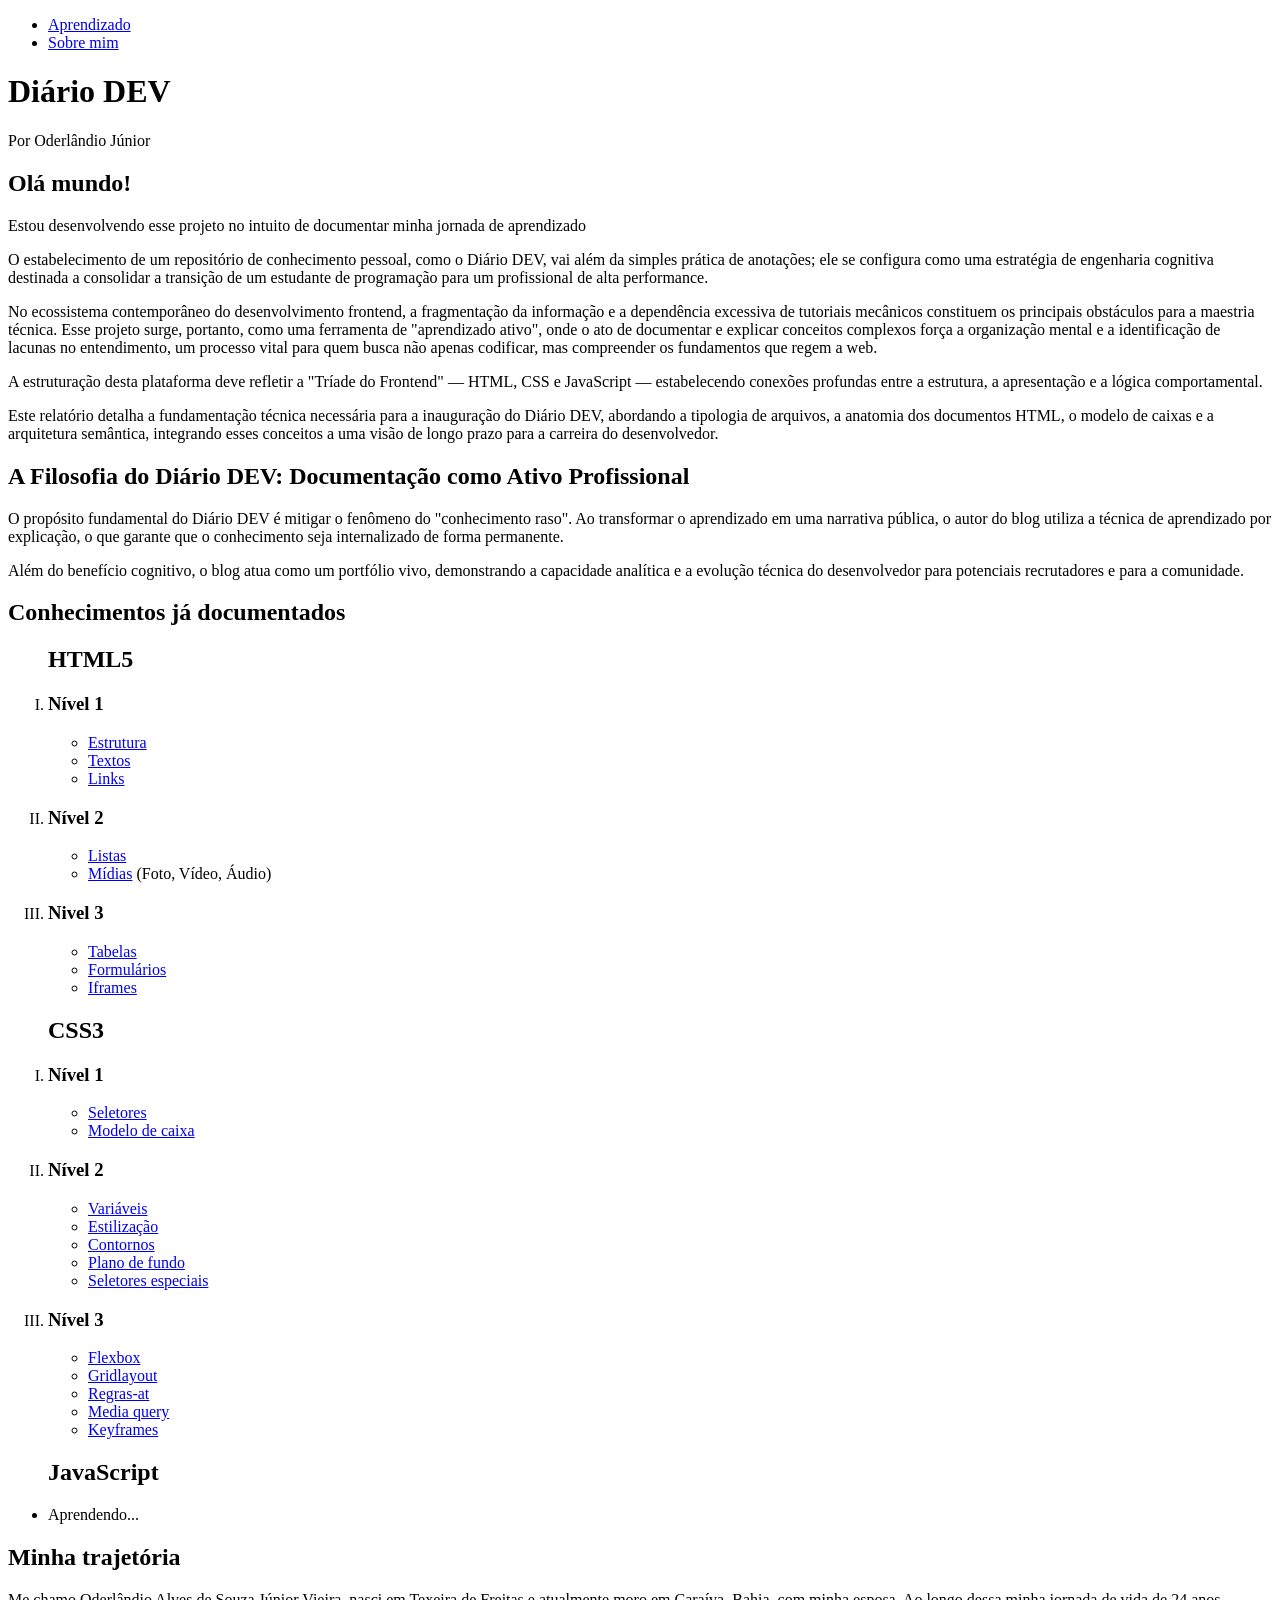
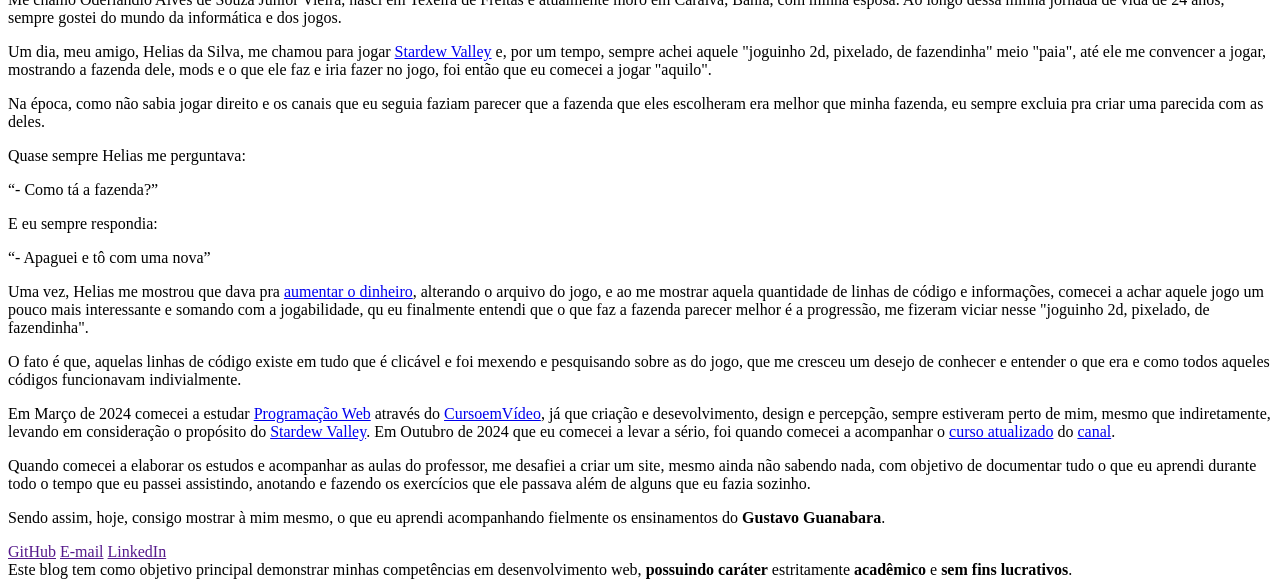
<file: index.html>
<!DOCTYPE html>
<html lang="pt-br">
<head>
    <meta charset="UTF-8">
    <meta name="viewport" content="width=device-width, initial-scale=1.0">
    <title>Diário DEV</title>
</head>
<body>
    <header>
        <nav>
            <ul>
                <li><a href="#estudo" target="" rel="">Aprendizado</a></li>
                <!-- i > bars -->
                <li><a href="#perfil" target="" rel="">Sobre mim</a></li>
            </ul>
        </nav>
        <h1>Diário DEV</h1>
        <span>Por Oderlândio Júnior</span>
    </header>
    <main>
        <section id="intro">
            <h2>Olá mundo!</h2>
            <p>Estou desenvolvendo esse projeto no intuito de documentar minha jornada de aprendizado</p>
            <p>O estabelecimento de um repositório de conhecimento pessoal, como o Diário DEV, vai além da simples prática de anotações; ele se configura como uma estratégia de engenharia cognitiva destinada a consolidar a transição de um estudante de programação para um profissional de alta performance.</p>
            <p>No ecossistema contemporâneo do desenvolvimento frontend, a fragmentação da informação e a dependência excessiva de tutoriais mecânicos constituem os principais obstáculos para a maestria técnica. Esse projeto surge, portanto, como uma ferramenta de "aprendizado ativo", onde o ato de documentar e explicar conceitos complexos força a organização mental e a identificação de lacunas no entendimento, um processo vital para quem busca não apenas codificar, mas compreender os fundamentos que regem a web.</p>
            <p>A estruturação desta plataforma deve refletir a "Tríade do Frontend" — HTML, CSS e JavaScript — estabelecendo conexões profundas entre a estrutura, a apresentação e a lógica comportamental.</p>
            <p>Este relatório detalha a fundamentação técnica necessária para a inauguração do Diário DEV, abordando a tipologia de arquivos, a anatomia dos documentos HTML, o modelo de caixas e a arquitetura semântica, integrando esses conceitos a uma visão de longo prazo para a carreira do desenvolvedor.</p>
        </section>
        <section id="proposito">
            <h2>A Filosofia do Diário DEV: Documentação como Ativo Profissional</h2>
            <p>O propósito fundamental do Diário DEV é mitigar o fenômeno do "conhecimento raso". Ao transformar o aprendizado em uma narrativa pública, o autor do blog utiliza a técnica de aprendizado por explicação, o que garante que o conhecimento seja internalizado de forma permanente.</p>
            <p>Além do benefício cognitivo, o blog atua como um portfólio vivo, demonstrando a capacidade analítica e a evolução técnica do desenvolvedor para potenciais recrutadores e para a comunidade.</p>
        </section>
        <section id="estudo">
            <h2>Conhecimentos já documentados</h2>
            <menu> <!-- Alterar section para article e inserir imagens-->
                <h2>HTML5</h2>
            </menu>
            <ol type="I">
                <li>
                    <h3>Nível 1</h3>
                    <ul>
                        <li>
                            <a href="html/estrutura/index.html">Estrutura</a> <!-- Precisa inserir conteudo -->
                        </li>
                        <li>
                            <a href="html/textos/index.html">Textos</a> <!-- Precisa inserir conteudo -->
                        </li>
                        <li>
                            <a href="html/links/index.html">Links</a> <!-- Precisa inserir conteudo -->
                        </li>
                    </ul>
                </li>
                <li>
                    <h3>Nível 2</h3>
                    <ul>
                        <li>
                            <a href="html/listas/index.html">Listas</a>
                        </li>
                        <li>
                            <a href="html/midia/index.html">Mídias</a> (Foto, Vídeo, Áudio)
                        </li>
                    </ul>
                </li>
                <li>
                    <h3>Nivel 3</h3>
                    <ul>
                        <li>
                            <a href="html/tabelas/index.html">Tabelas</a>
                        </li>
                        <li>
                            <a href="html/formulario/index.html">Formulários</a>
                        </li>
                        <li>
                            <a href="html/iframes/index.html">Iframes</a>
                        </li>
                    </ul>
                </li>
            </ol>
            <menu>
                <h2>CSS3</h2>
            </menu>
            <ol type="I">
                <li>
                    <h3>Nível 1</h3>
                    <ul>
                        <li>
                            <a href="css/seletores/index.html">Seletores</a>
                        </li>
                        <li>
                            <a href="css/boxmodel/index.html">Modelo de caixa</a>
                        </li>
                    </ul>
                </li>
                <li>
                    <h3>Nível 2</h3>
                    <ul>
                        <li>
                            <a href="css/variaveis/index.html">Variáveis</a>
                        </li>
                        <li>
                            <a href="css/estilo/index.html">Estilização</a>
                        </li>
                        <li>
                            <a href="css/contornos/index.html">Contornos</a>
                        </li>
                        <li>
                            <a href="css/fundo/index.html">Plano de fundo</a>
                        </li>
                        <li>
                            <a href="css/pseudo/index.html">Seletores especiais</a>
                        </li>
                    </ul>
                </li>
                <li>
                    <h3>Nível 3</h3>
                    <ul>
                        <li>
                            <a href="css/flexbox/index.html">Flexbox</a>
                        </li>
                        <li>
                            <a href="css/gridlayout/index.html">Gridlayout</a>
                        </li>
                        <li>
                            <a href="css/regras/index.html">Regras-at</a>
                        </li>
                        <li>
                            <a href="css/mediaquery/index.html">Media query</a>
                        </li>
                        <li>
                            <a href="css/animacoes/index.html">Keyframes</a>
                        </li>
                    </ul>
                </li>
            </ol>
            <menu>
                <h2>JavaScript</h2>
            </menu>
            <ul>
                <li>
                    Aprendendo...
                </li>
            </ul>
        </section>
        <section id="perfil">
            <h2>Minha trajetória</h2>
            <p>Me chamo Oderlândio Alves de Souza Júnior Vieira, nasci em Texeira de Freitas e atualmente moro em Caraíva, Bahia, com minha esposa. Ao longo dessa minha jornada de vida de 24 anos, sempre gostei do mundo da informática e dos jogos.</p>
            <section class="detalhes">
            <p>Um dia, meu amigo, Helias da Silva, me chamou para jogar <a href="https://pt.stardewvalleywiki.com/Stardew_Valley_Wiki" target="_blank" rel="">Stardew Valley</a> e, por um tempo, sempre achei aquele "joguinho 2d, pixelado, de fazendinha" meio "paia", até ele me convencer a jogar, mostrando a fazenda dele, mods e o que ele faz e iria fazer no jogo, foi então que eu comecei a jogar "aquilo".</p>
            <p>Na época, como não sabia jogar direito e os canais que eu seguia faziam parecer que a fazenda que eles escolheram era melhor que minha fazenda, eu sempre excluia pra criar uma parecida com as deles.</p>
            <p>Quase sempre Helias me perguntava:</p>
            <q>- Como tá a fazenda?</q>
            <p>E eu sempre respondia:</p>
            <q>- Apaguei e tô com uma nova</q>
            <p>Uma vez, Helias me mostrou que dava pra <a href="https://youtu.be/EeVv5mqfi-4?si=b8RRsHAqWF4cnAof&t=155" target="_blank" rel="">aumentar o dinheiro</a>, alterando o arquivo do jogo, e ao me mostrar aquela quantidade de linhas de código e informações, comecei a achar aquele jogo um pouco mais interessante e somando com a jogabilidade, qu eu finalmente entendi que o que faz a fazenda parecer melhor é a progressão, me fizeram viciar nesse "joguinho 2d, pixelado, de fazendinha". </p>
            <p>O fato é que, aquelas linhas de código existe em tudo que é clicável e foi mexendo e pesquisando sobre as do jogo, que me cresceu um desejo de conhecer e entender o que era e como todos aqueles códigos funcionavam indivialmente.</p>
            </section>
            <p>Em Março de 2024 comecei a estudar <a href="https://youtube.com/playlist?list=PLHz_AreHm4dlAnJ_jJtV29RFxnPHDuk9o&si=0G0ZKSuJojZbrhgc" target="_blank" rel="">Programação Web</a> através do <a href="https://www.cursoemvideo.com/" target="_blank" rel="">CursoemVídeo</a>, já que criação e desevolvimento, design e percepção, sempre estiveram perto de mim, mesmo que indiretamente, levando em consideração o propósito do <a href="https://pt.stardewvalleywiki.com/Stardew_Valley_Wiki" target="_blank" rel="">Stardew Valley</a>. Em Outubro de 2024 que eu comecei a levar a sério, foi quando comecei a acompanhar o <a href="https://youtube.com/playlist?list=PLHz_AreHm4dkZ9-atkcmcBaMZdmLHft8n&si=UXp1Cws1rHCEpFnK" target="_blank" rel="">curso atualizado</a> do <a href="https://www.youtube.com/@cursoemvideo" target="_blank" rel="">canal</a>.</p>
            <p>Quando comecei a elaborar os estudos e acompanhar as aulas do professor, me desafiei a criar um site, mesmo ainda não sabendo nada, com objetivo de documentar tudo o que eu aprendi durante todo o tempo que eu passei assistindo, anotando e fazendo os exercícios que ele passava além de alguns que eu fazia sozinho.</p>
            <p>Sendo assim, hoje, consigo mostrar à mim mesmo, o que eu aprendi acompanhando fielmente os ensinamentos do <strong>Gustavo Guanabara</strong>.</p>
        </section>
    </main>
    <footer>
        <nav>
            <a href="">GitHub</a> <a href="">E-mail</a> <a href="">LinkedIn</a>
        </nav>
        Este blog tem como objetivo principal demonstrar minhas competências em desenvolvimento web, <strong>possuindo caráter</strong> estritamente <strong>acadêmico</strong> e <strong>sem fins lucrativos</strong>.
    </footer>
</body>
</html>
</file>
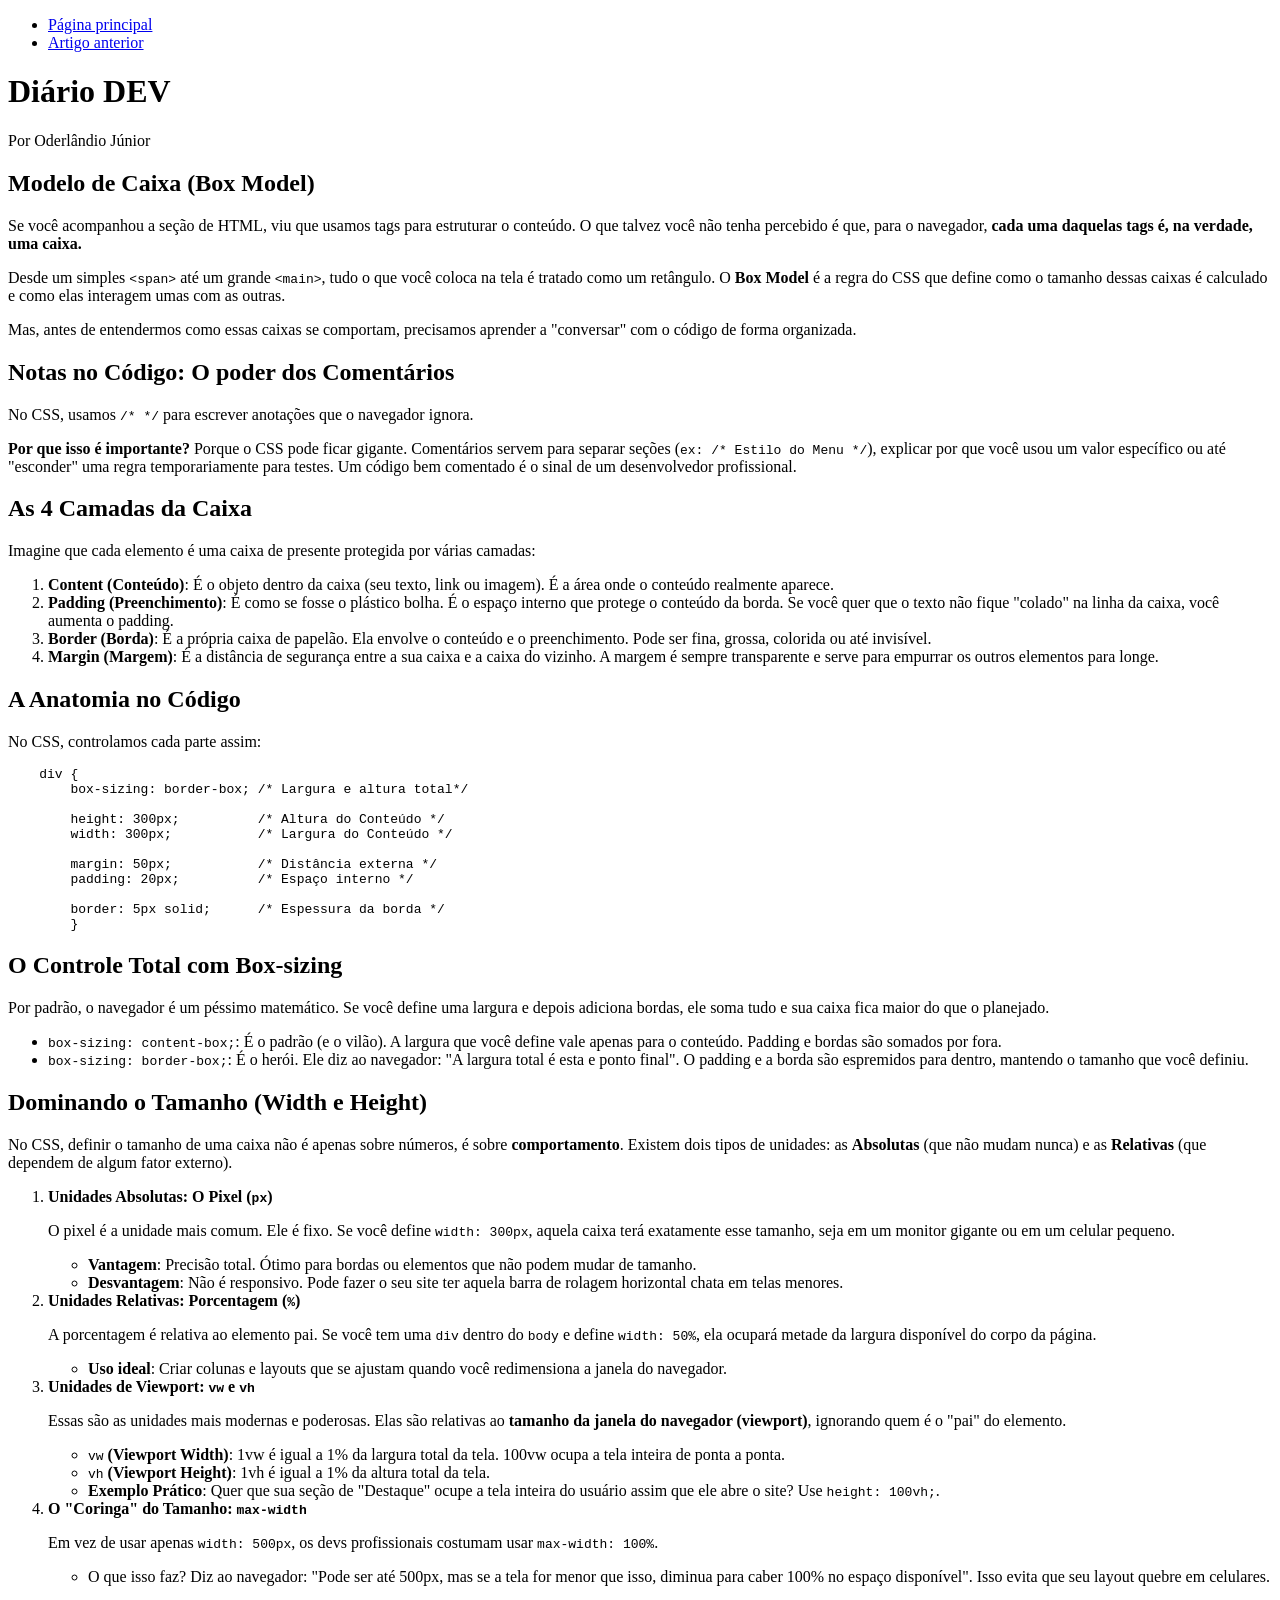
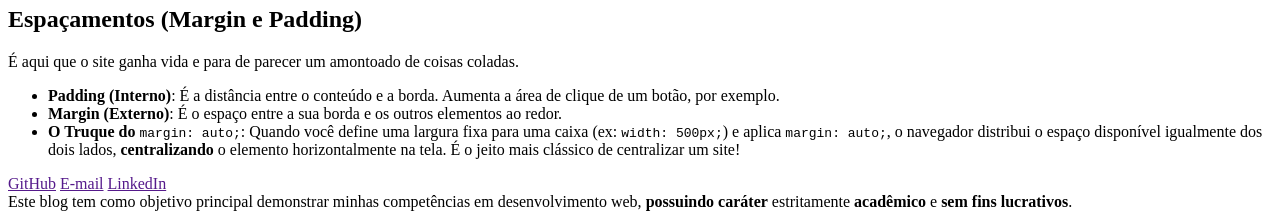
<file: css/boxmodel/index.html>
<!DOCTYPE html>
<html lang="pt-br">
<head>
    <meta charset="UTF-8">
    <meta name="viewport" content="width=device-width, initial-scale=1.0">
    <title>Modelo de Caixa</title>
</head>
<body>
    <header>
        <nav>
            <ul>
                <li><a href="../../index.html" target="" rel="">Página principal</a></li>
                <!-- i > bars -->
                <li><a href="../seletores/index.html" target="" rel="">Artigo anterior</a></li>
            </ul>
        </nav>
        <h1>Diário DEV</h1>
        <span>Por Oderlândio Júnior</span>
    </header>
    <main>
        <article>
            <h2>Modelo de Caixa (Box Model)</h2>
            <p>Se você acompanhou a seção de HTML, viu que usamos tags para estruturar o conteúdo. O que talvez você não tenha percebido é que, para o navegador, <strong>cada uma daquelas tags é, na verdade, uma caixa.</strong></p>
            <p>Desde um simples <code>&lt;span&gt;</code> até um grande <code>&lt;main&gt;</code>, tudo o que você coloca na tela é tratado como um retângulo. O <strong>Box Model</strong> é a regra do CSS que define como o tamanho dessas caixas é calculado e como elas interagem umas com as outras.</p>
            <p>Mas, antes de entendermos como essas caixas se comportam, precisamos aprender a "conversar" com o código de forma organizada.</p>
        </article>
        <article>
            <h2>Notas no Código: O poder dos Comentários</h2>
            <p>No CSS, usamos <code>/* */</code> para escrever anotações que o navegador ignora.</p>
            <p><strong>Por que isso é importante?</strong> Porque o CSS pode ficar gigante. Comentários servem para separar seções (<code>ex: /* Estilo do Menu */</code>), explicar por que você usou um valor específico ou até "esconder" uma regra temporariamente para testes. Um código bem comentado é o sinal de um desenvolvedor profissional.</p>
        </article>
        <article>
            <h2>As 4 Camadas da Caixa</h2>
            <p>Imagine que cada elemento é uma caixa de presente protegida por várias camadas:</p>
            <ol>
                <li>
                    <strong>Content (Conteúdo)</strong>: É o objeto dentro da caixa (seu texto, link ou imagem). É a área onde o conteúdo realmente aparece.
                </li>
                <li>
                    <strong>Padding (Preenchimento)</strong>: É como se fosse o plástico bolha. É o espaço interno que protege o conteúdo da borda. Se você quer que o texto não fique "colado" na linha da caixa, você aumenta o padding.
                </li>
                <li>
                    <strong>Border (Borda)</strong>: É a própria caixa de papelão. Ela envolve o conteúdo e o preenchimento. Pode ser fina, grossa, colorida ou até invisível.
                </li>
                <li>
                    <strong>Margin (Margem)</strong>: É a distância de segurança entre a sua caixa e a caixa do vizinho. A margem é sempre transparente e serve para empurrar os outros elementos para longe.
                </li>
            </ol>
        </article>
        <article>
            <h2>A Anatomia no Código</h2>
            <p>No CSS, controlamos cada parte assim:</p>
<pre>
    div {
        box-sizing: border-box; /* Largura e altura total*/

        height: 300px;          /* Altura do Conteúdo */
        width: 300px;           /* Largura do Conteúdo */

        margin: 50px;           /* Distância externa */
        padding: 20px;          /* Espaço interno */

        border: 5px solid;      /* Espessura da borda */
        }
</pre>
        <h2>O Controle Total com Box-sizing</h2>
        <p>Por padrão, o navegador é um péssimo matemático. Se você define uma largura e depois adiciona bordas, ele soma tudo e sua caixa fica maior do que o planejado.</p>
        <ul>
            <li>
                <code>box-sizing: content-box;</code>: É o padrão (e o vilão). A largura que você define vale apenas para o conteúdo. Padding e bordas são somados por fora.
            </li>
            <li>
                <code>box-sizing: border-box;</code>: É o herói. Ele diz ao navegador: "A largura total é esta e ponto final". O padding e a borda são espremidos para dentro, mantendo o tamanho que você definiu.
            </li>
        </ul>
        <h2>Dominando o Tamanho (Width e Height)</h2>
        <p>No CSS, definir o tamanho de uma caixa não é apenas sobre números, é sobre <strong>comportamento</strong>. Existem dois tipos de unidades: as <strong>Absolutas</strong> (que não mudam nunca) e as <strong>Relativas</strong> (que dependem de algum fator externo).</p>
            <ol>
                <li>
                    <strong>Unidades Absolutas: O Pixel (<code>px</code>)</strong>
                    <p>O pixel é a unidade mais comum. Ele é fixo. Se você define <code>width: 300px</code>, aquela caixa terá exatamente esse tamanho, seja em um monitor gigante ou em um celular pequeno.</p>
                    <ul>
                        <li>
                            <strong>Vantagem</strong>: Precisão total. Ótimo para bordas ou elementos que não podem mudar de tamanho.
                        </li>
                        <li>
                            <strong>Desvantagem</strong>: Não é responsivo. Pode fazer o seu site ter aquela barra de rolagem horizontal chata em telas menores.
                        </li>
                    </ul>
                </li>
                <li>
                    <strong>Unidades Relativas: Porcentagem (<code>%</code>)</strong>
                    <p>A porcentagem é relativa ao elemento pai. Se você tem uma <code>div</code> dentro do <code>body</code> e define <code>width: 50%</code>, ela ocupará metade da largura disponível do corpo da página.</p>
                    <ul>
                        <li>
                            <strong>Uso ideal</strong>: Criar colunas e layouts que se ajustam quando você redimensiona a janela do navegador.
                        </li>
                    </ul>
                </li>
                <li>
                    <strong>Unidades de Viewport: <code>vw</code> e <code>vh</code></strong>
                    <p>Essas são as unidades mais modernas e poderosas. Elas são relativas ao <strong>tamanho da janela do navegador (viewport)</strong>, ignorando quem é o "pai" do elemento.</p>
                    <ul>
                        <li>
                            <code>vw</code> <strong>(Viewport Width)</strong>: 1vw é igual a 1% da largura total da tela. 100vw ocupa a tela inteira de ponta a ponta.
                        </li>
                        <li>
                            <code>vh</code> <strong>(Viewport Height)</strong>: 1vh é igual a 1% da altura total da tela.
                        </li>
                        <li>
                            <strong>Exemplo Prático</strong>: Quer que sua seção de "Destaque" ocupe a tela inteira do usuário assim que ele abre o site? Use <code>height: 100vh;</code>.
                        </li>
                    </ul>
                </li>
                <li>
                    <strong>O "Coringa" do Tamanho: <code>max-width</code></strong>
                    <p>Em vez de usar apenas <code>width: 500px</code>, os devs profissionais costumam usar <code>max-width: 100%</code>.</p>
                    <ul>
                        <li>
                            O que isso faz? Diz ao navegador: "Pode ser até 500px, mas se a tela for menor que isso, diminua para caber 100% no espaço disponível". Isso evita que seu layout quebre em celulares.
                        </li>
                    </ul>
                </li>
            </ol>
        <h2>Espaçamentos (Margin e Padding)</h2>
        <p>É aqui que o site ganha vida e para de parecer um amontoado de coisas coladas.</p>
        <ul>
            <li>
                <strong>Padding (Interno)</strong>: É a distância entre o conteúdo e a borda. Aumenta a área de clique de um botão, por exemplo.
            </li>
            <li>
                <strong>Margin (Externo)</strong>: É o espaço entre a sua borda e os outros elementos ao redor.
            </li>
            <li>
                <strong>O Truque do</strong> <code>margin: auto;</code>: Quando você define uma largura fixa para uma caixa (ex: <code>width: 500px;</code>) e aplica <code>margin: auto;</code>, o navegador distribui o espaço disponível igualmente dos dois lados, <strong>centralizando</strong> o elemento horizontalmente na tela. É o jeito mais clássico de centralizar um site!
            </li>
        </ul>
        </article>
    </main>
    <footer>
        <nav>
            <a href="">GitHub</a> <a href="">E-mail</a> <a href="">LinkedIn</a>
        </nav>
        Este blog tem como objetivo principal demonstrar minhas competências em desenvolvimento web, <strong>possuindo caráter</strong> estritamente <strong>acadêmico</strong> e <strong>sem fins lucrativos</strong>.
    </footer>
</body>
</html>
</file>
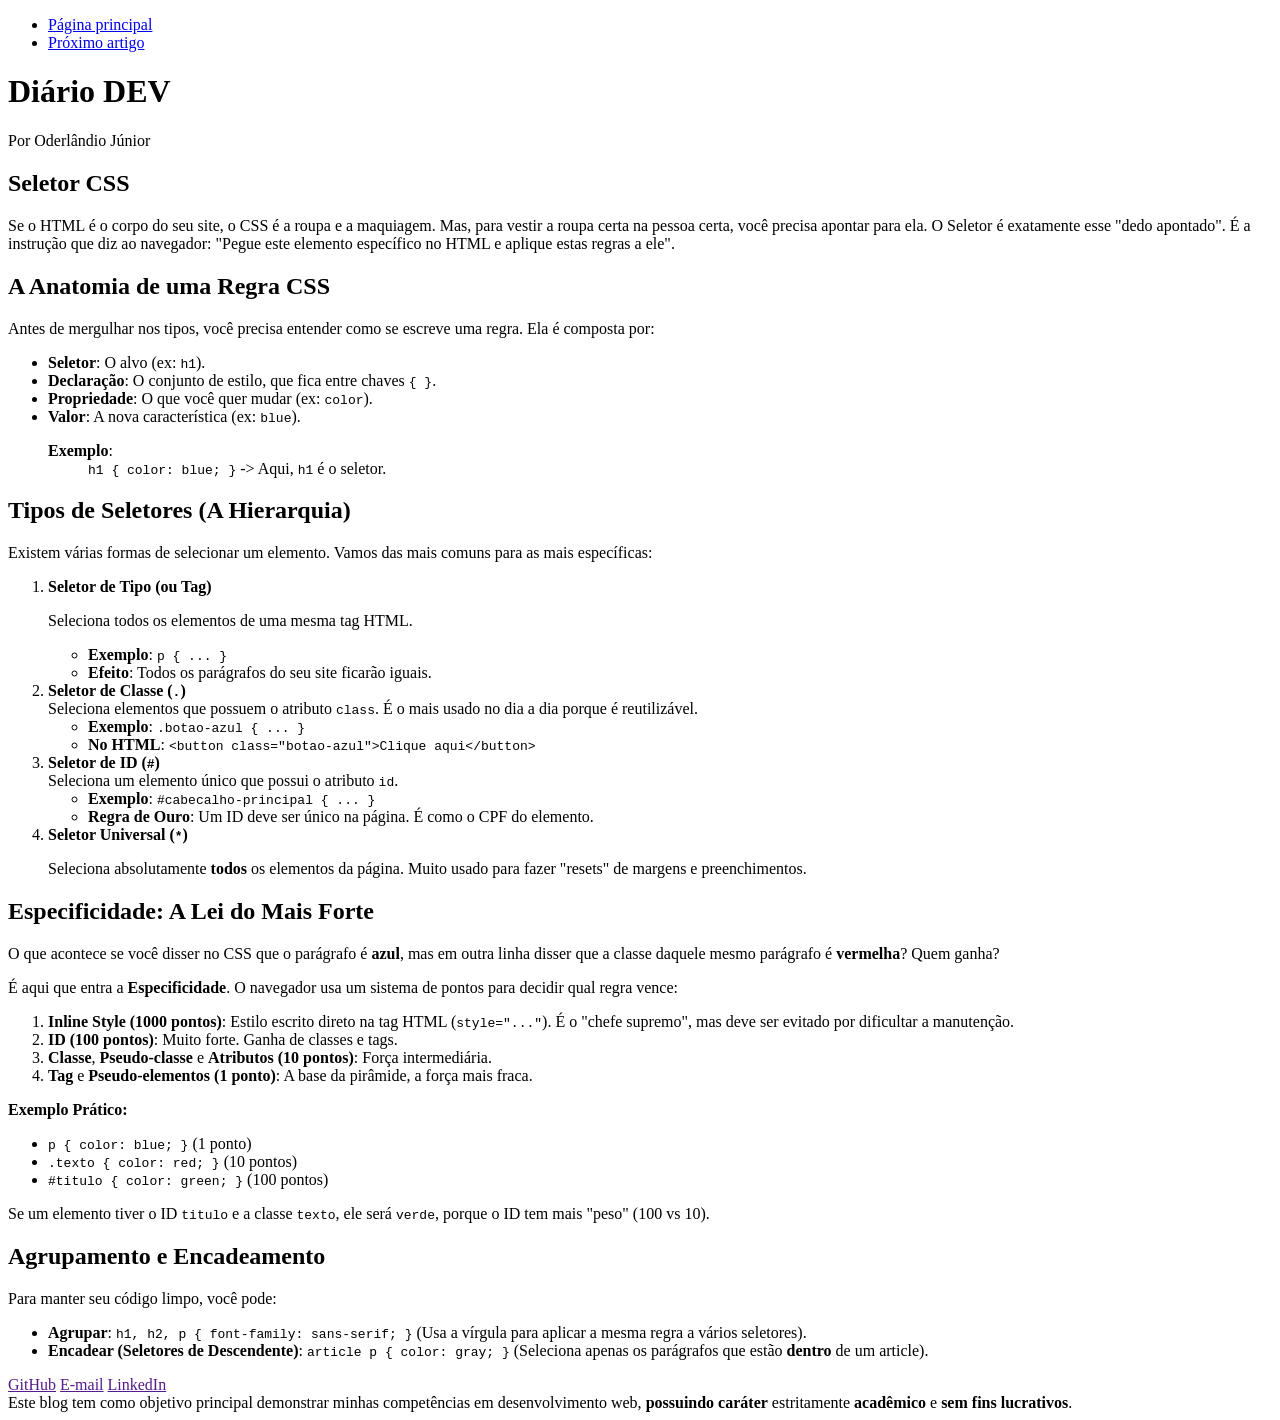
<file: css/seletores/index.html>
<!DOCTYPE html>
<html lang="pt-br">
<head>
    <meta charset="UTF-8">
    <meta name="viewport" content="width=device-width, initial-scale=1.0">
    <title>Seletores</title>
</head>
<body>
    <header>
        <nav>
            <ul>
                <li><a href="../../index.html" target="" rel="">Página principal</a></li>
                <!-- i > bars -->
                <li><a href="../boxmodel/index.html" target="" rel="">Próximo artigo</a></li>
            </ul>
        </nav>
        <h1>Diário DEV</h1>
        <span>Por Oderlândio Júnior</span>
    </header>
    <main>
        <article>
            <h2>Seletor CSS</h2>
            <p>Se o HTML é o corpo do seu site, o CSS é a roupa e a maquiagem. Mas, para vestir a roupa certa na pessoa certa, você precisa apontar para ela. O Seletor é exatamente esse "dedo apontado". É a instrução que diz ao navegador: "Pegue este elemento específico no HTML e aplique estas regras a ele".</p>
        </article>
        <article>
            <h2>A Anatomia de uma Regra CSS</h2>
            <p>Antes de mergulhar nos tipos, você precisa entender como se escreve uma regra. Ela é composta por:</p>
            <ul>
                <li>
                    <strong>Seletor</strong>: O alvo (ex: <code>h1</code>).
                </li>
                <li>
                    <strong>Declaração</strong>: O conjunto de estilo, que fica entre chaves <code>{ }</code>.
                </li>
                <li>
                    <strong>Propriedade</strong>: O que você quer mudar (ex: <code>color</code>).
                </li>
                <li>
                    <strong>Valor</strong>: A nova característica (ex: <code>blue</code>).
                </li>
                <dl>
                    <dt><strong>Exemplo</strong>:</dt>
                    <dd><code>h1 { color: blue; }</code> -> Aqui, <code>h1</code> é o seletor.</dd>
                </dl>
            </ul>
        </article>
        <article>
            <h2>Tipos de Seletores (A Hierarquia)</h2>
            <p>Existem várias formas de selecionar um elemento. Vamos das mais comuns para as mais específicas:</p>
            <ol>
                <li>
                    <strong>Seletor de Tipo (ou Tag)</strong>
                </li>
                <p>Seleciona todos os elementos de uma mesma tag HTML.</p>
                <ul>
                    <li>
                        <strong>Exemplo</strong>: <code>p { ... }</code>
                    </li>
                    <li>
                        <strong>Efeito</strong>: Todos os parágrafos do seu site ficarão iguais.
                    </li>
                </ul>
                <li>
                    <strong>Seletor de Classe (<code>.</code>)</strong>
                </li>
                Seleciona elementos que possuem o atributo <code>class</code>. É o mais usado no dia a dia porque é reutilizável.
                <ul>
                    <li>
                        <strong>Exemplo</strong>: <code>.botao-azul { ... }</code>
                    </li>
                    <li>
                        <strong>No HTML</strong>: <code>&lt;button class="botao-azul"&gt;Clique aqui&lt;/button&gt;</code>
                    </li>
                </ul>
                <li>
                    <strong>Seletor de ID (<code>#</code>)</strong>
                </li>
                Seleciona um elemento único que possui o atributo <code>id</code>.
                <ul>
                    <li>
                        <strong>Exemplo</strong>: <code>#cabecalho-principal { ... }</code>
                    </li>
                    <li>
                        <strong>Regra de Ouro</strong>: Um ID deve ser único na página. É como o CPF do elemento.
                    </li>
                </ul>
                <li>
                    <strong>Seletor Universal (<code>*</code>)</strong>
                </li>
                <p>Seleciona absolutamente <strong>todos</strong> os elementos da página. Muito usado para fazer "resets" de margens e preenchimentos.</p>
            </ol>
        </article>
        <article>
            <h2>Especificidade: A Lei do Mais Forte</h2>
            <p>O que acontece se você disser no CSS que o parágrafo é <strong>azul</strong>, mas em outra linha disser que a classe daquele mesmo parágrafo é <strong>vermelha</strong>? Quem ganha?</p>
            <p>É aqui que entra a <strong>Especificidade</strong>. O navegador usa um sistema de pontos para decidir qual regra vence:</p>
            <ol>
                <li>
                    <strong>Inline Style (1000 pontos)</strong>: Estilo escrito direto na tag HTML (<code>style="..."</code>). É o "chefe supremo", mas deve ser evitado por dificultar a manutenção.
                </li>
                <li>
                    <strong>ID (100 pontos)</strong>: Muito forte. Ganha de classes e tags.
                </li>
                <li>
                    <strong>Classe</strong>, <strong>Pseudo-classe</strong> e <strong>Atributos (10 pontos)</strong>: Força intermediária.
                </li>
                <li>
                    <strong>Tag</strong> e <strong>Pseudo-elementos (1 ponto)</strong>: A base da pirâmide, a força mais fraca.
                </li>
            </ol>
            <strong>Exemplo Prático:</strong>
            <ul>
                <li>
                    <code>p { color: blue; }</code> (1 ponto)
                </li>
                <li>
                    <code>.texto { color: red; }</code> (10 pontos)
                </li>
                <li>
                    <code>#titulo { color: green; }</code> (100 pontos)
                </li>
            </ul>
            Se um elemento tiver o ID <code>titulo</code> e a classe <code>texto</code>, ele será <code>verde</code>, porque o ID tem mais "peso" (100 vs 10).
        </article>
        <article>
            <h2>Agrupamento e Encadeamento</h2>
            <p>Para manter seu código limpo, você pode:</p>
            <ul>
                <li>
                    <strong>Agrupar</strong>: <code>h1, h2, p { font-family: sans-serif; }</code> (Usa a vírgula para aplicar a mesma regra a vários seletores).
                </li>
                <li>
                    <strong>Encadear (Seletores de Descendente)</strong>: <code>article p { color: gray; }</code> (Seleciona apenas os parágrafos que estão <strong>dentro</strong> de um article).
                </li>
            </ul>
        </article>
    </main>
    <footer>
        <nav>
            <a href="">GitHub</a> <a href="">E-mail</a> <a href="">LinkedIn</a>
        </nav>
        Este blog tem como objetivo principal demonstrar minhas competências em desenvolvimento web, <strong>possuindo caráter</strong> estritamente <strong>acadêmico</strong> e <strong>sem fins lucrativos</strong>.
    </footer>
</body>
</html>
</file>
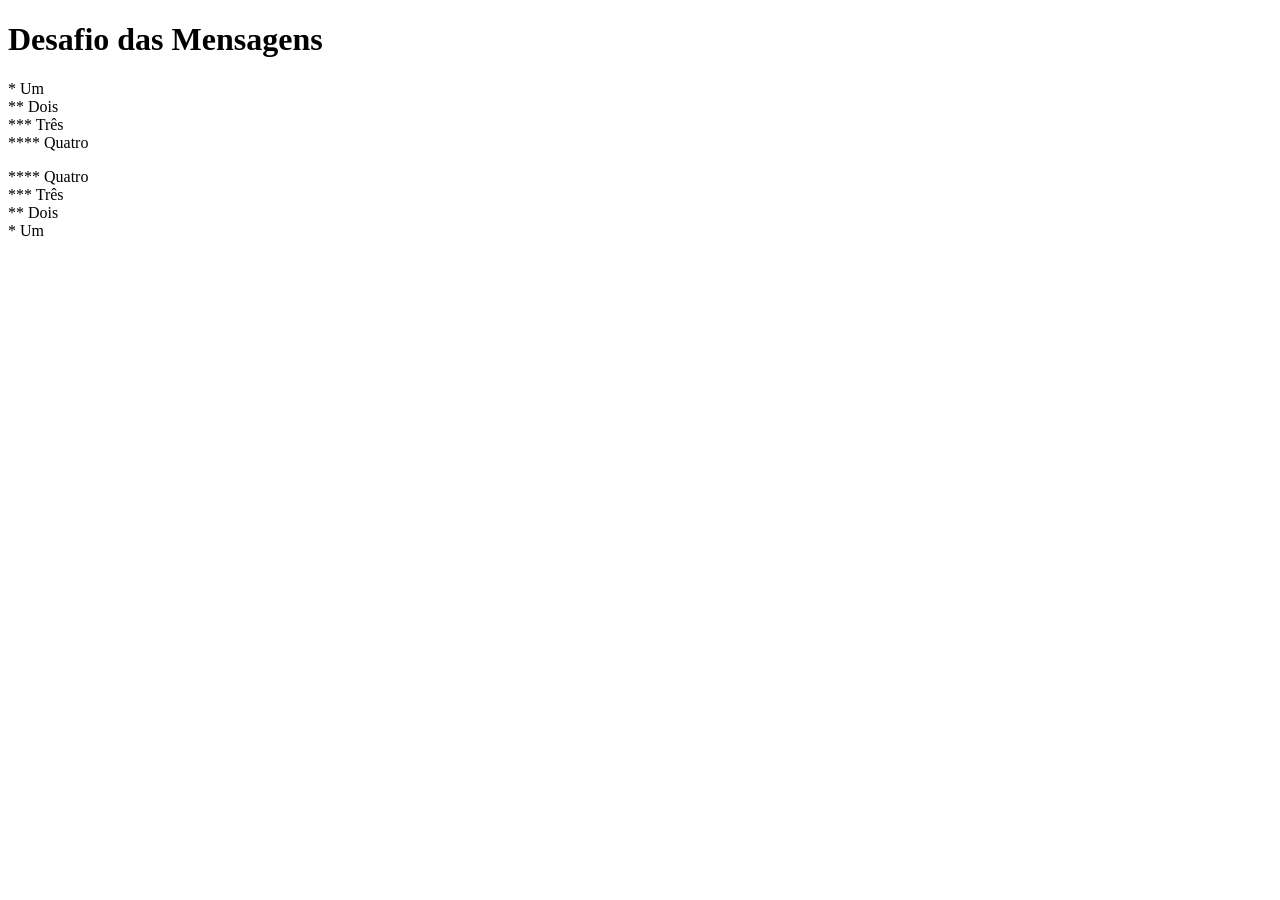
<file: desafios/Desafio 1-1/index.html>
<!DOCTYPE html>
<html lang="en">
<head>
    <meta charset="UTF-8">
    <meta name="viewport" content="width=device-width, initial-scale=1.0">
    <link rel="shortcut icon" href="../favicon.ico" type="image/x-icon">
    <title>Mensagens</title>
</head>
<body>
    <h1>Desafio das Mensagens</h1>
    <p>
        * Um <br>
        ** Dois <br>
        *** Três <br>
        **** Quatro
    </p>

    <p>
        **** Quatro <br>
        *** Três <br>
        ** Dois <br>
        * Um
    </p>
</body>
</html>
</file>
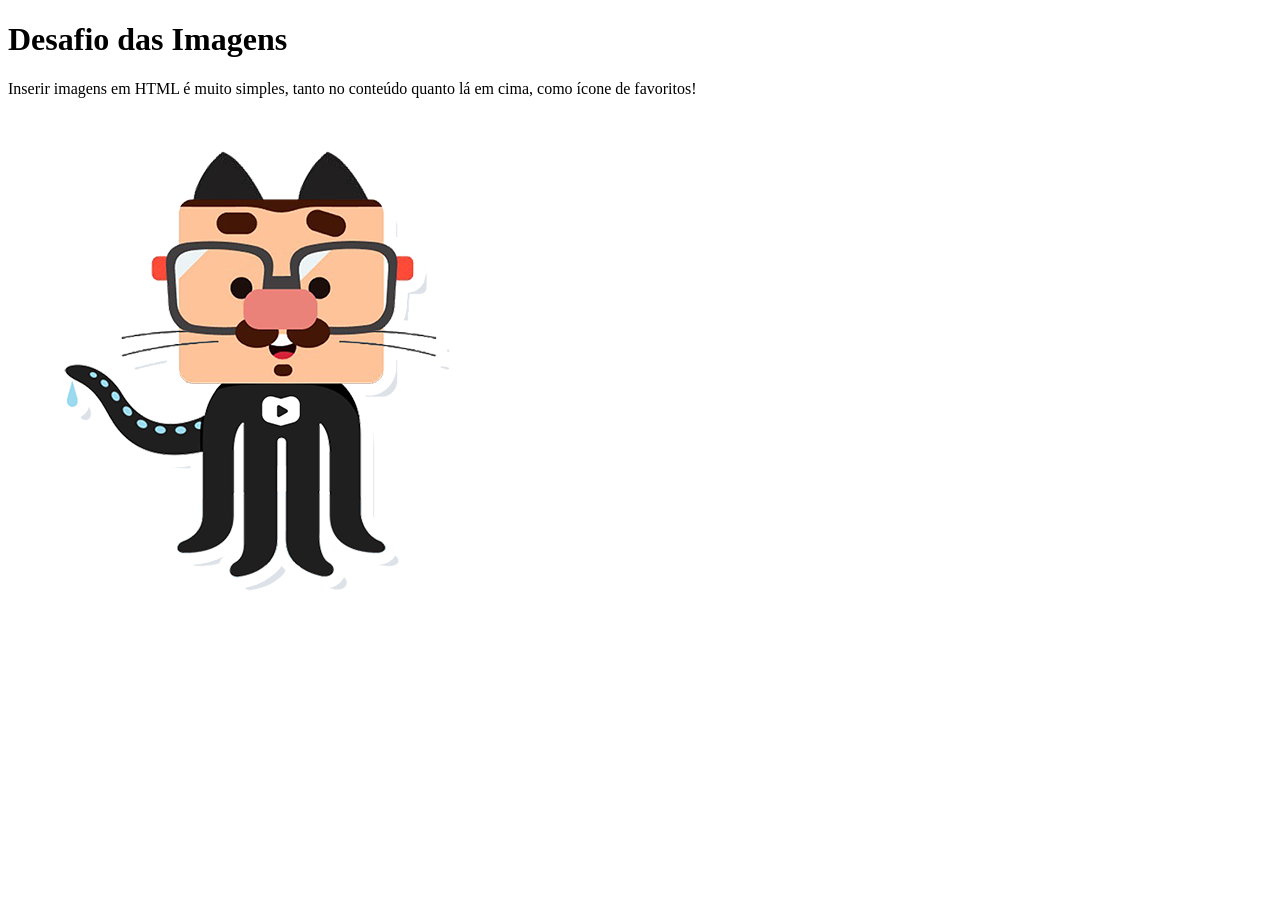
<file: desafios/Desafio 1-2/index.html>
<!DOCTYPE html>
<html lang="pt-br">
<head>
    <meta charset="UTF-8">
    <meta name="viewport" content="width=device-width, initial-scale=1.0">
    <link rel="shortcut icon" href="favicon.ico" type="image/x-icon">
    <title>Imagens</title>
</head>
<body>
<h1>Desafio das Imagens</h1>
<p>Inserir imagens em HTML é muito simples, tanto no conteúdo quanto lá em cima, como ícone de favoritos!</p>
<img src="github-g.png" alt="icone do github com rosto do guanabara">
</body>
</html>
</file>
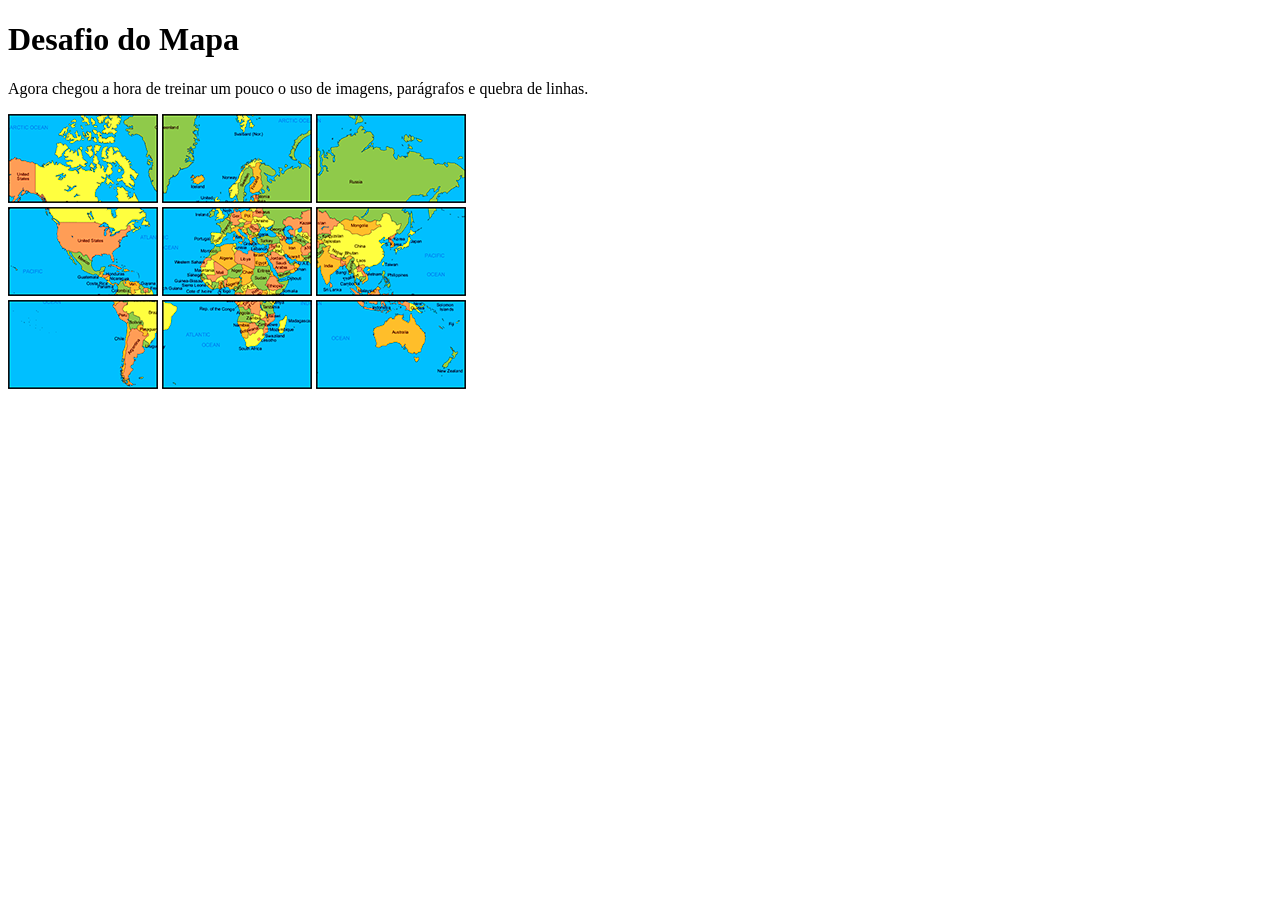
<file: desafios/Desafio 1-3/index.html>
<!DOCTYPE html>
<html lang="pt-br">
<head>
    <meta charset="UTF-8">
    <meta name="viewport" content="width=device-width, initial-scale=1.0">
    <link rel="shortcut icon" href="../favicon.ico" type="image/x-icon">
    <title>Mapa Mundi</title>
</head>
<body>
    <h1>Desafio do Mapa</h1>
    <p>Agora chegou a hora de treinar um pouco o uso de imagens, parágrafos e quebra de linhas.</p>
    <img src="mapa03.png" alt="">
    <img src="mapa07.png" alt="">
    <img src="mapa05.png" alt="">
    <br>
    <img src="mapa09.png" alt="">
    <img src="mapa01.png" alt=""> 
    <img src="mapa08.png" alt="">
    <br>
    <img src="mapa06.png" alt="">
    <img src="mapa02.png" alt="">
    <img src="mapa04.png" alt="">
</body>
</html>
</file>
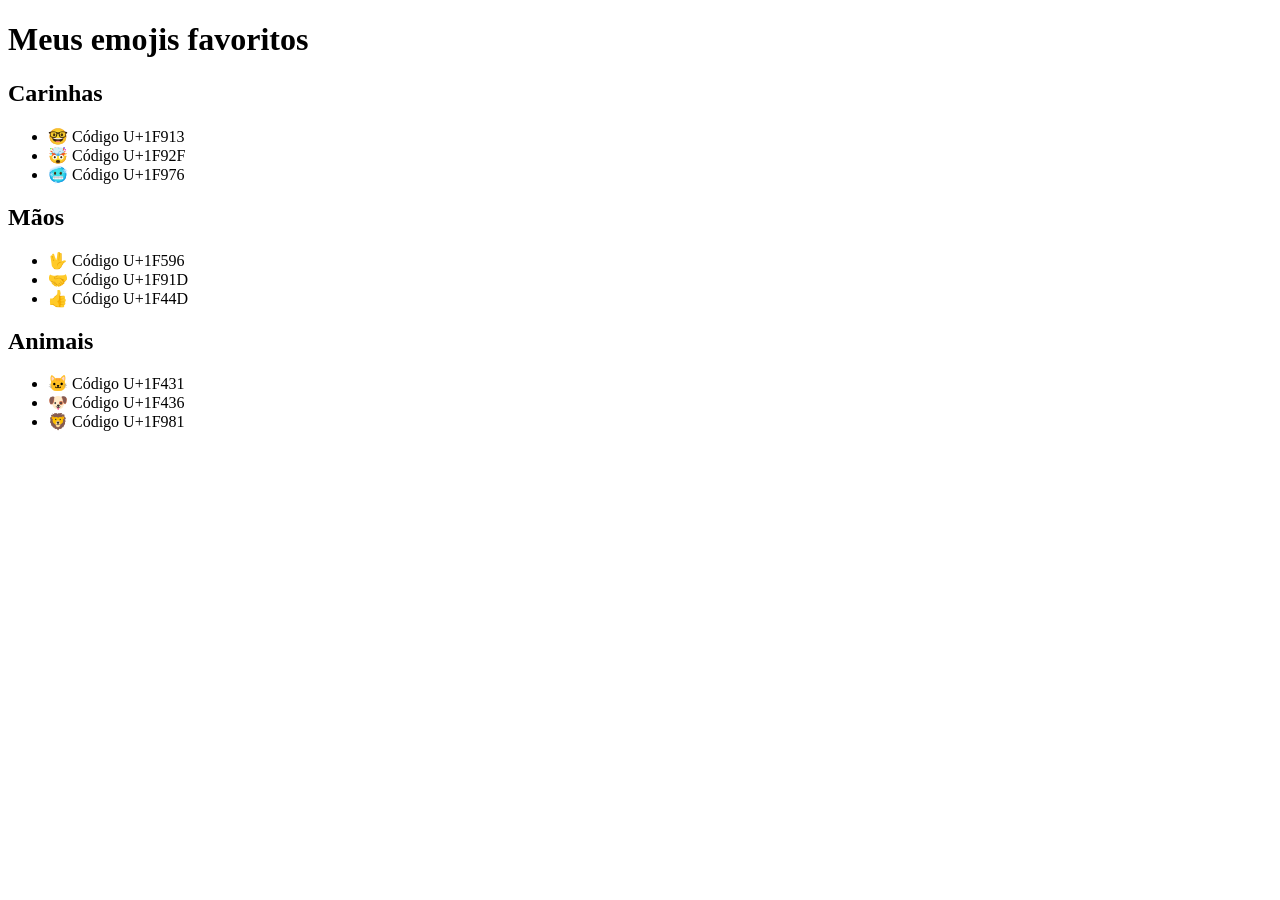
<file: desafios/Desafio 1-4/index.html>
<!DOCTYPE html>
<html lang="pt-br">
<head>
    <meta charset="UTF-8">
    <meta name="viewport" content="width=device-width, initial-scale=1.0">
    <link rel="shortcut icon" href="../favicon.ico" type="image/x-icon">
    <title>Emojis</title>
</head>
<body>
    <h1>Meus emojis favoritos</h1>
    <h2>Carinhas</h2>
    <ul>
        <li>&#x1F913 Código U+1F913</li>
        <li>&#x1F92F Código U+1F92F </li>
        <li>&#x1F976 Código U+1F976</li>
    </ul>
    <h2>Mãos</h2>
    <ul>
        <li>&#x1F596 Código U+1F596</li>
        <li>&#x1F91D Código U+1F91D</li>
        <li>&#x1F44D Código U+1F44D</li>
    </ul>
    <h2>Animais</h2>
    <ul>
        <li>&#x1F431 Código U+1F431</li>
        <li>&#x1F436 Código U+1F436</li>
        <li>&#x1F981 Código U+1F981</li>
    </ul>
</body>
</html>
</file>
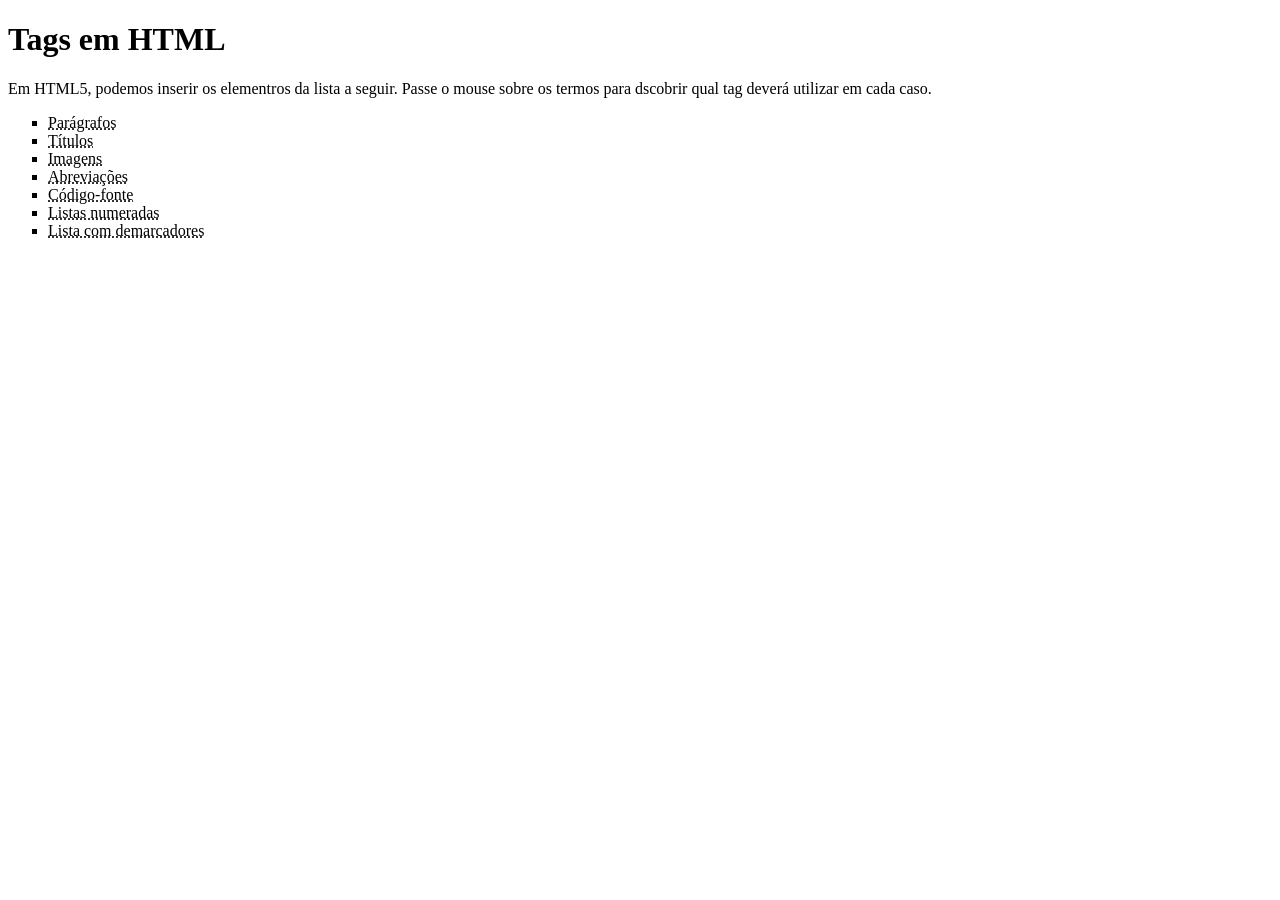
<file: desafios/Desafio 1-6/index.html>
<!DOCTYPE html>
<html lang="pt-br">
<head>
    <meta charset="UTF-8">
    <meta name="viewport" content="width=device-width, initial-scale=1.0">
    <link rel="shortcut icon" href="../favicon.ico" type="image/x-icon">
    <title>Tags HTML</title>
</head>
<body>
    <h1>Tags em HTML</h1>
    <p>Em HTML5, podemos inserir os elementros da lista a seguir. Passe o mouse sobre os termos para dscobrir qual tag deverá utilizar em cada caso.</p>
    <ul type="square">
        <li><abbr title="Use a tag &lt;p&gt;">Parágrafos</abbr></li>
        <li><abbr title="Use a tag &lt;title&gt;">Títulos</abbr></li>
        <li><abbr title="Use a tag &lt;img&gt;">Imagens</abbr></li>
        <li><abbr title="Use a tag &lt;abbr&gt;">Abreviações</abbr></li>
        <li><abbr title="Use a tag &lt;code&gt;">Código-fonte</abbr></li>
        <li><abbr title="Use a tag &lt;ol&gt;">Listas numeradas</abbr></li>
        <li><abbr title="Use a tag &lt;ul&gt;">Lista com demarcadores</abbr></li>
    </ul>
</body>
</html>
</file>
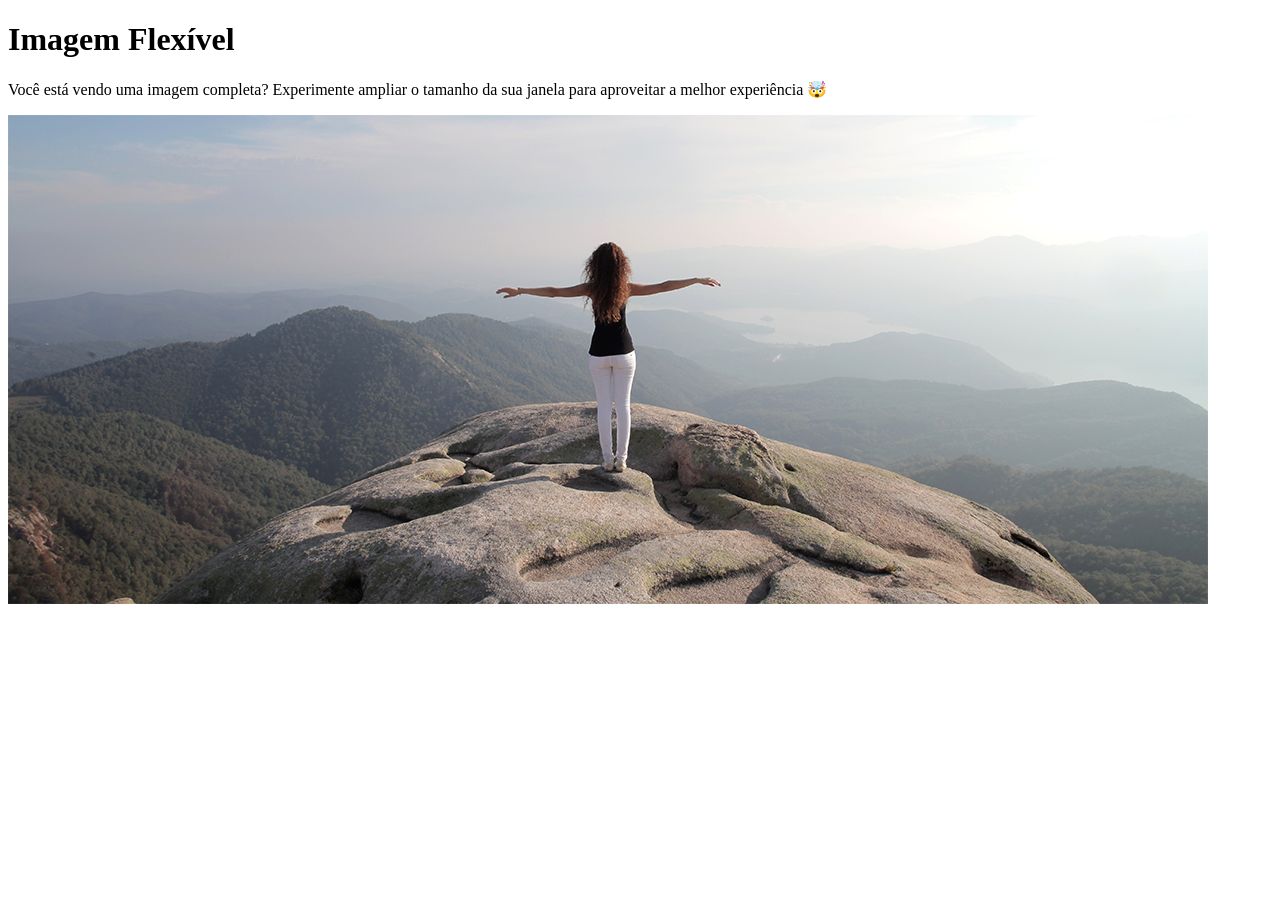
<file: desafios/Desafio 1-7/index.html>
<!DOCTYPE html>
<html lang="pt-br">
<head>
    <meta charset="UTF-8">
    <meta name="viewport" content="width=device-width, initial-scale=1.0">
    <link rel="shortcut icon" href="favicon.ico" type="image/x-icon">
    <title>Imagem flexível</title>
</head>
<body>
    <h1>Imagem Flexível</h1>
    <p>Você está vendo uma imagem completa? Experimente ampliar o tamanho da sua janela para aproveitar a melhor experiência &#x1F92F</p>
    <picture>
        <source media="(max-width: 770px)" srcset="paisagem-p.png" type="image/png">
        <source media="(max-width: 1000px)" srcset="paisagem-m.png" type="image/png">
        <img src="paisagem-g.png" alt="">
    </picture>
</body>
</html>
</file>
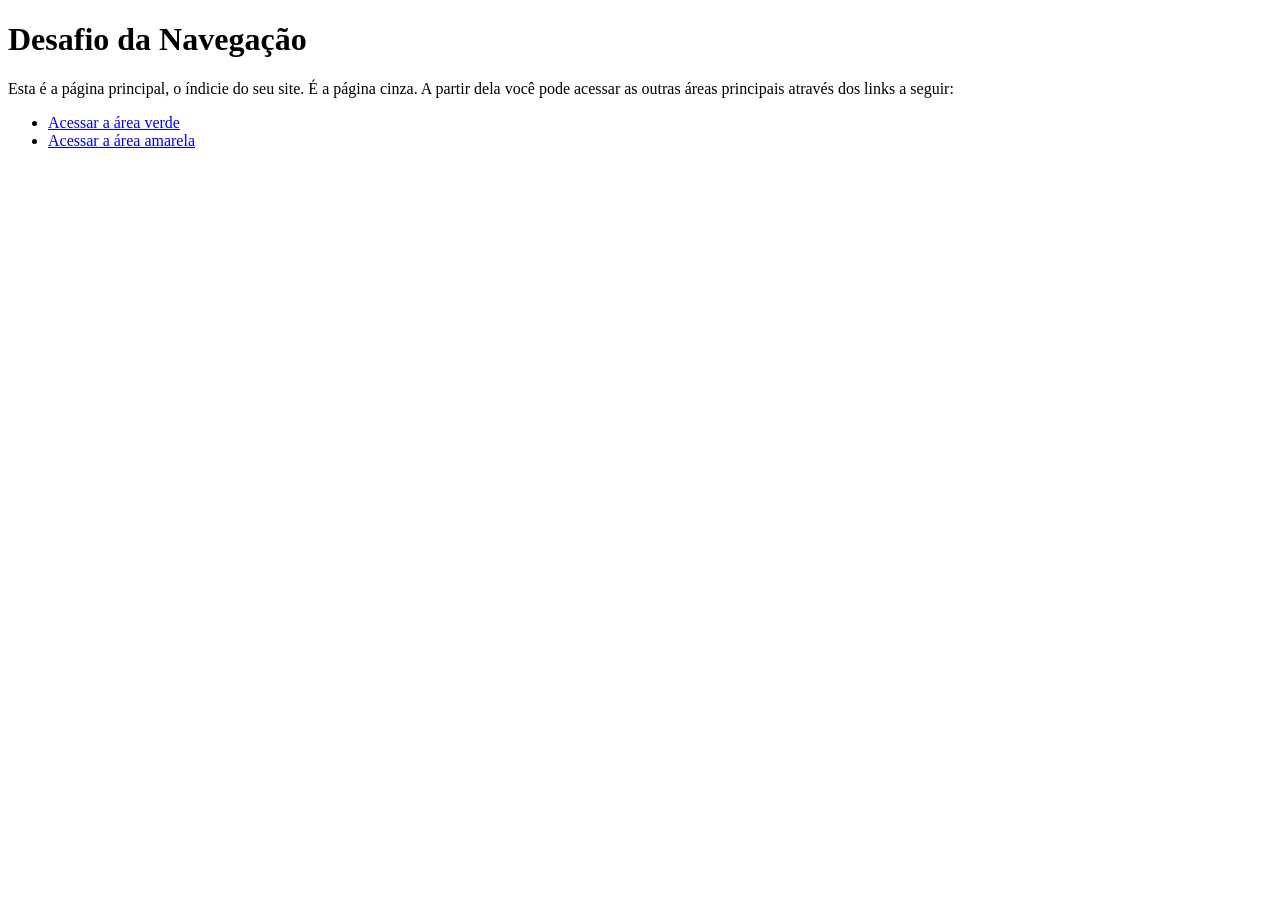
<file: desafios/Desafio 1-8/index.html>
<!DOCTYPE html>
<html lang="pt-br">
<head>
    <meta charset="UTF-8">
    <meta name="viewport" content="width=device-width, initial-scale=1.0">
    <link rel="shortcut icon" href="../favicon.ico" type="image/x-icon">
    <title>Navegação</title>
</head>
<body>
    <h1>Desafio da Navegação</h1>
    <p>Esta é a página principal, o índicie do seu site. É a página cinza. A partir dela você pode acessar as outras áreas principais através dos links a seguir:</p>
    <ul>
        <li><a href="pagina/pag-verde.html">Acessar a área verde</a></li>
        <li><a href="pagina/pag-amarela.html">Acessar a área amarela</a></li>
    </ul>
</body>
</html>
</file>
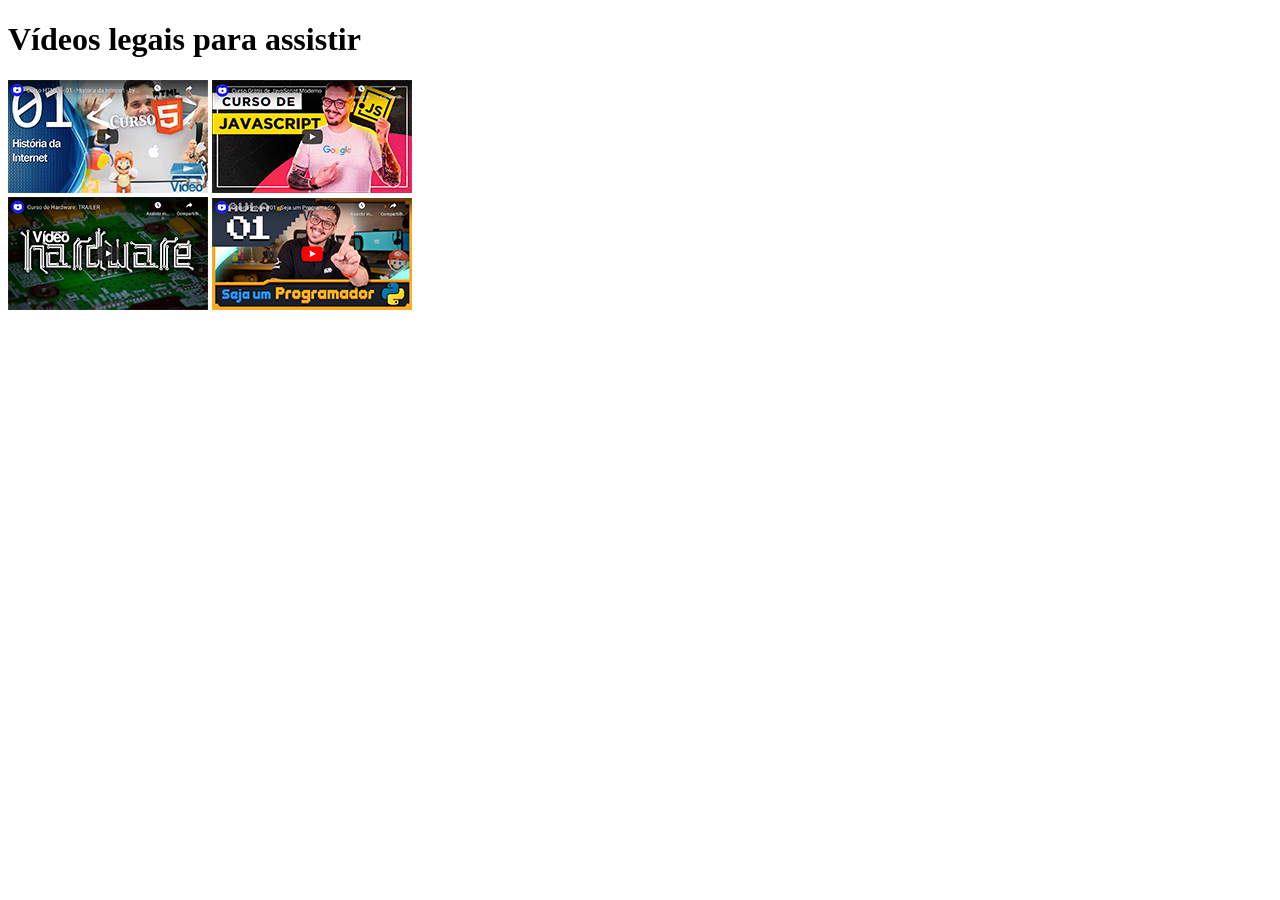
<file: desafios/Desafio 1-9/index.html>
<!DOCTYPE html>
<html lang="pt-br">
<head>
    <meta charset="UTF-8">
    <meta name="viewport" content="width=device-width, initial-scale=1.0">
    <link rel="shortcut icon" href="../favicon.ico" type="image/x-icon">
    <title>Meus vídeos</title>
</head>
<body>
    <h1>Vídeos legais para assistir</h1>
    <a href="paginas/paghtml.html" target="_parent" rel="next"><img src="thumb-html.png" alt="Curso de HTML professor Guanabara"></a>
    <a href="paginas/pagjs.html" target="_parent" rel="next"><img src="thumb-js.png" alt="Curso de JAVASCRIPT professor Guanabara"></a>
    <br>
    <a href="paginas/paghardware.html" target="_parent" rel="next"><img src="thumb-hardware.png" alt="Curso de HARDWARE professor Guanabara"></a>
    <a href="paginas/pagpython.html" target="_parent" rel="next"><img src="thumb-python.png" alt="Curso de PYTHON professor Guanabara"></a>
</body>
</html>
</file>
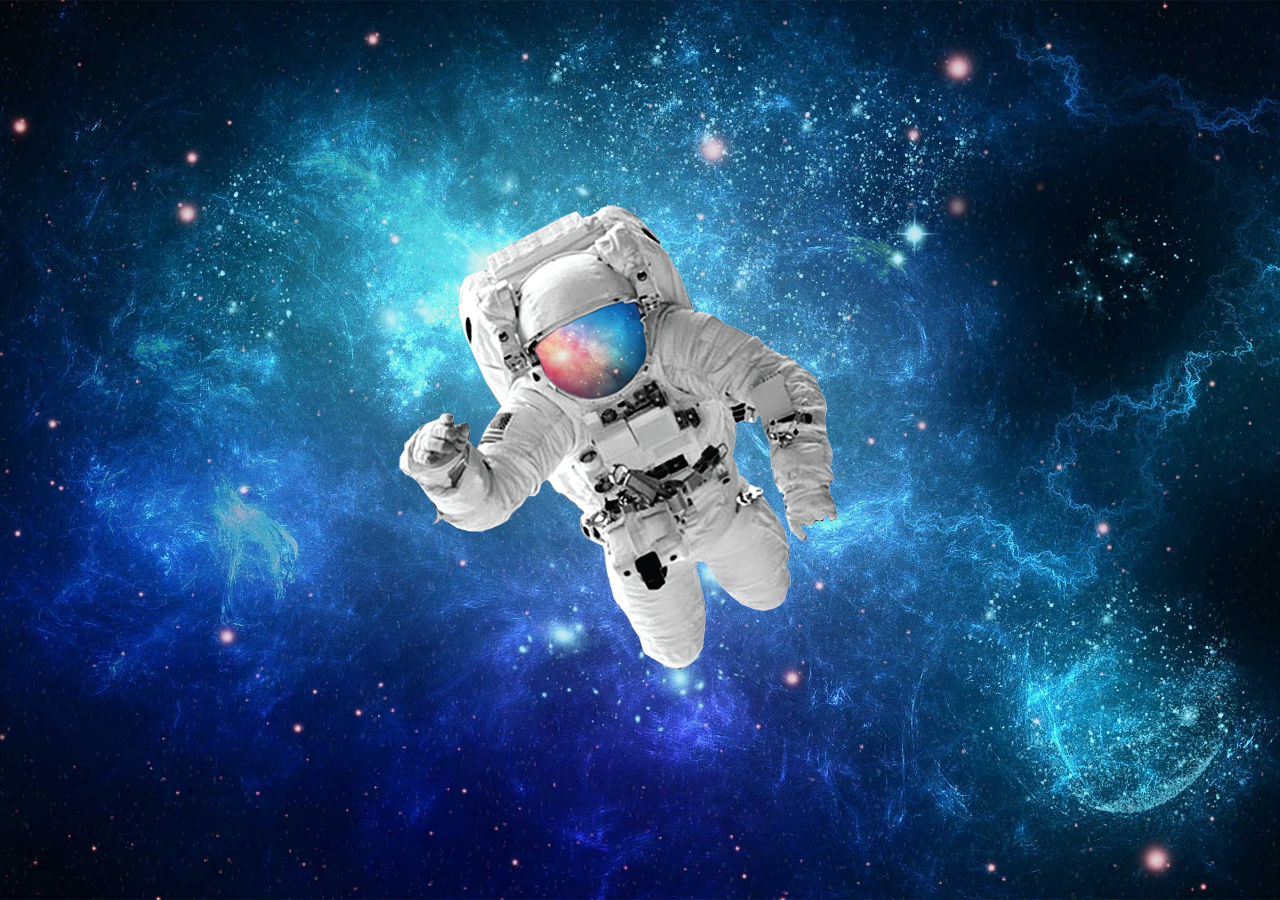
<file: desafios/Desafio 2-2/index.html>
<!DOCTYPE html>
<html lang="pt-br">
<head>
    <meta charset="UTF-8">
    <meta name="viewport" content="width=device-width, initial-scale=1.0">
    <link rel="stylesheet" href="style.css">
    <title>Astronauta</title>
</head>
<body>
    <div>
    </div>
</body>
</html>
</file>
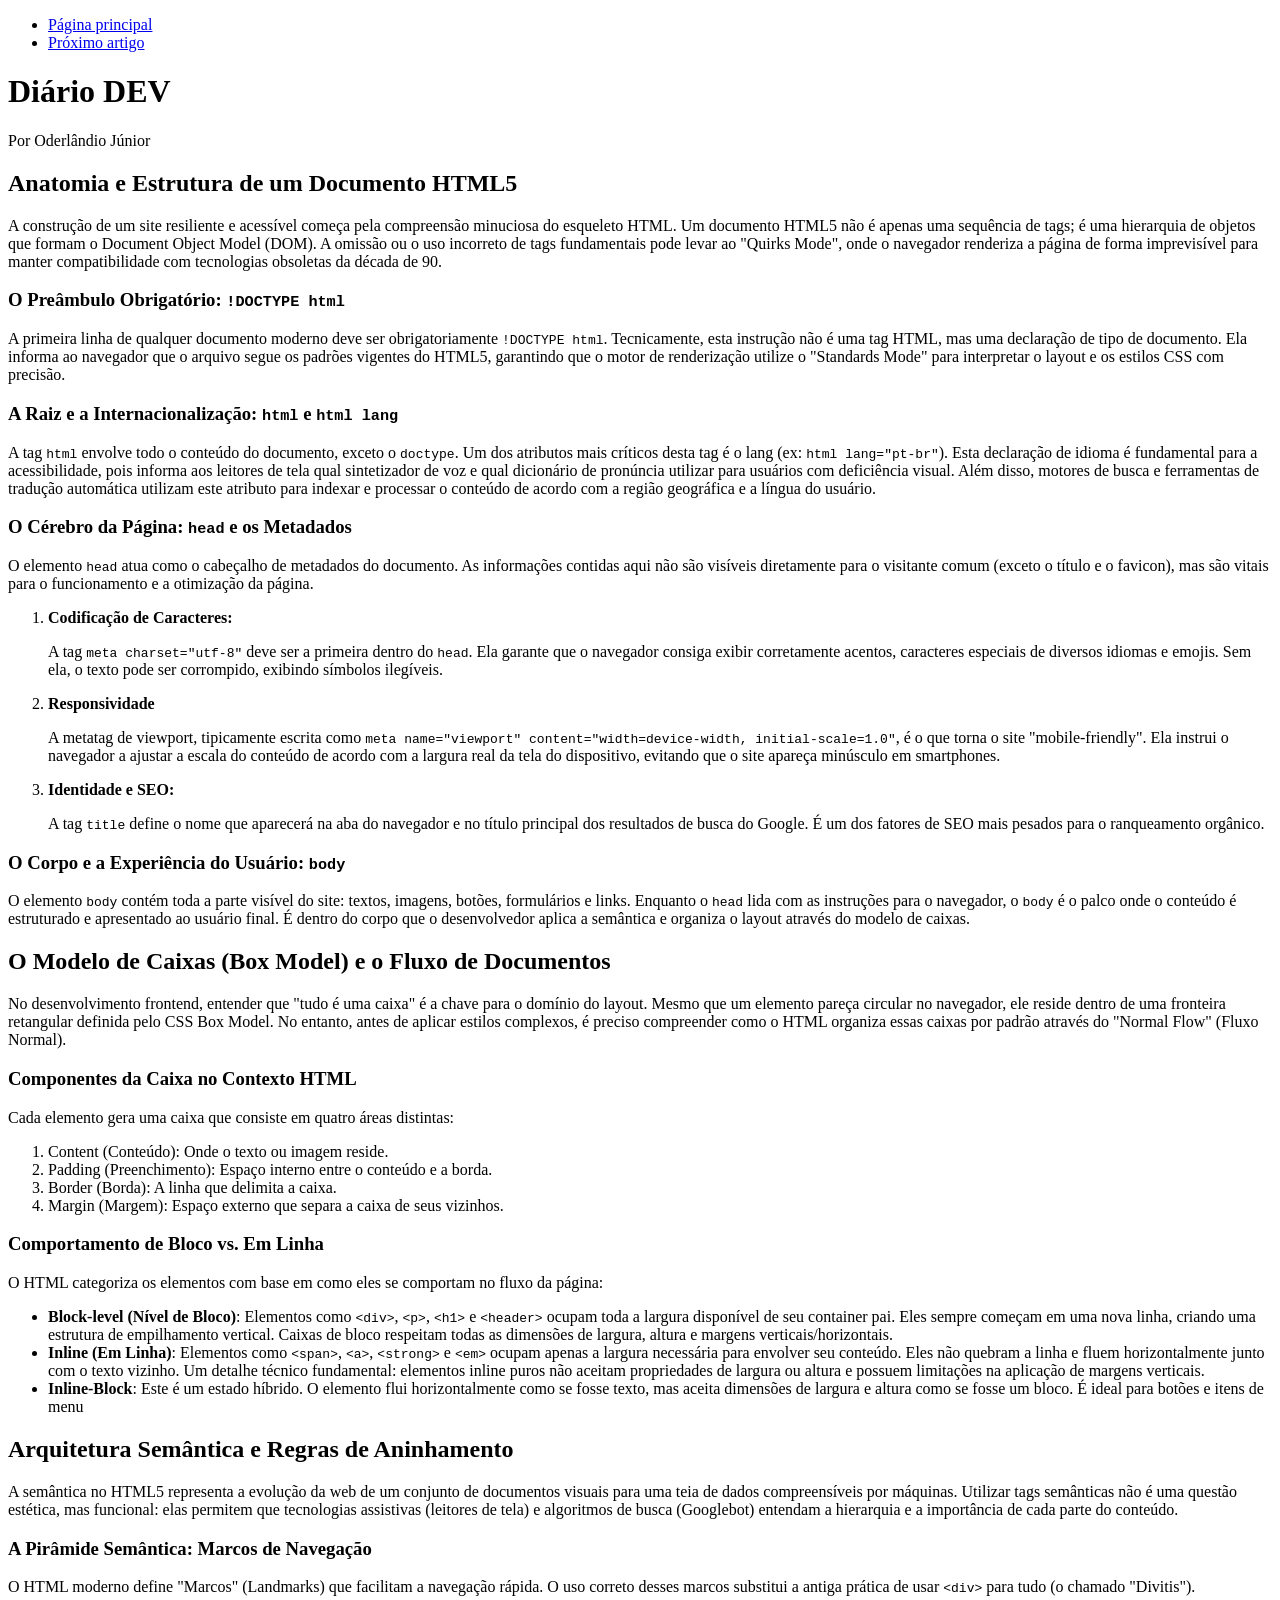
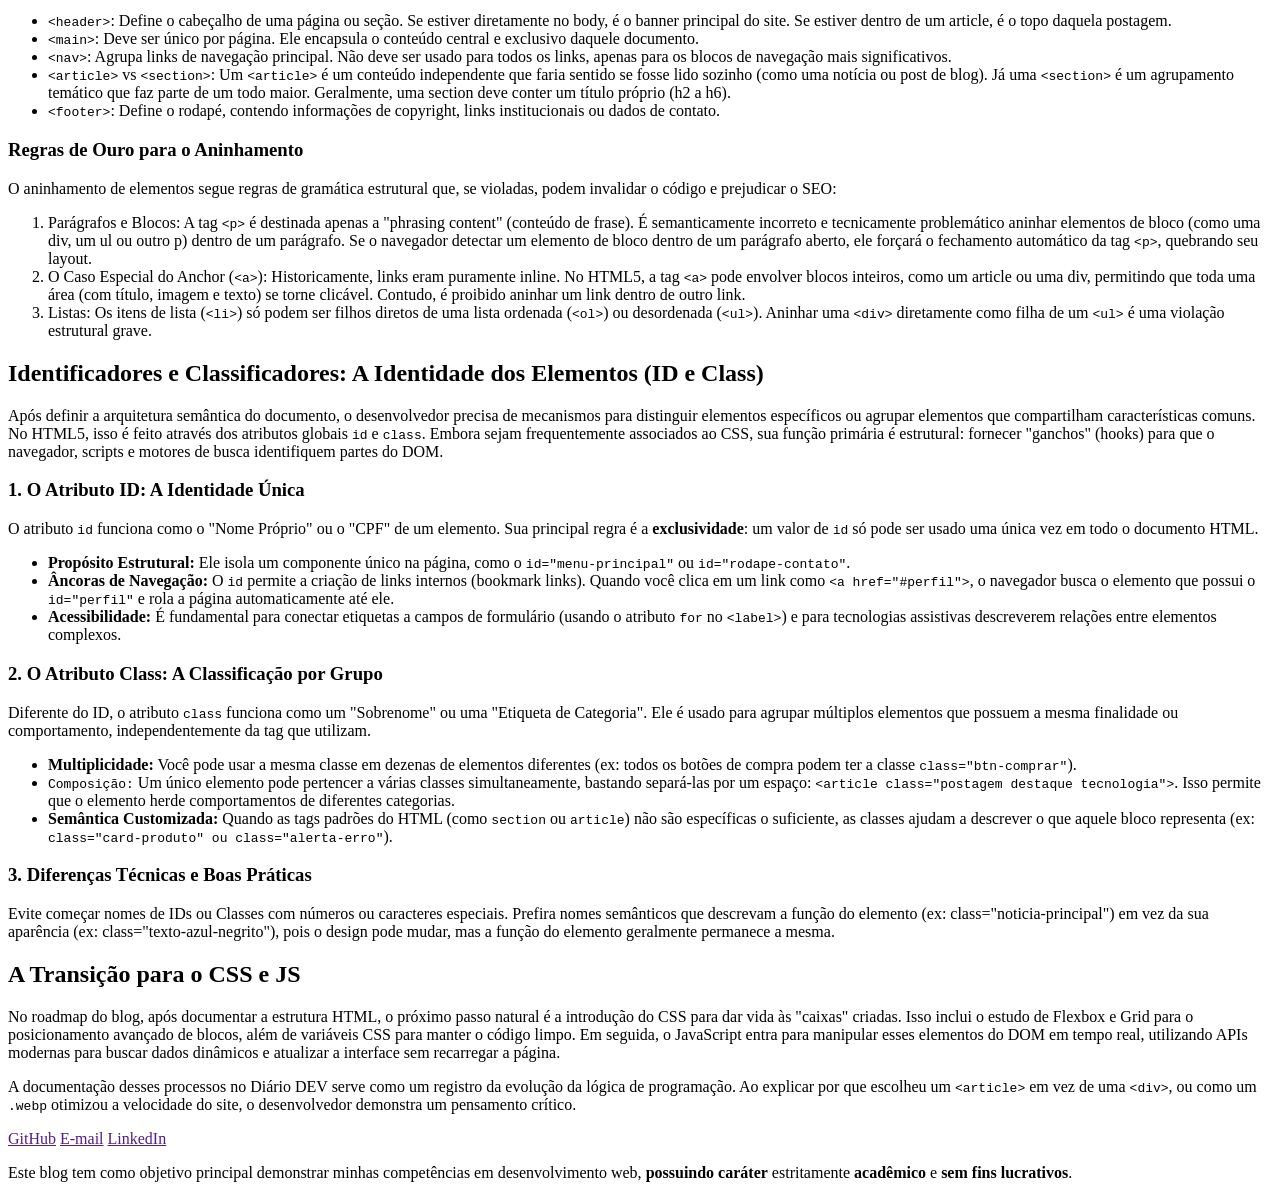
<file: html/estrutura/index.html>
<!DOCTYPE html>
<html lang="pt-br">
<head>
    <meta charset="UTF-8">
    <meta name="viewport" content="width=device-width, initial-scale=1.0">
    <title>Estrutura HTML</title>
</head>
<body>
    <header>
        <nav>
            <ul>
                <li><a href="../../index.html" target="" rel="">Página principal</a></li>
                <!-- i > bars -->
                <li><a href="../textos/index.html" target="" rel="">Próximo artigo</a></li>
            </ul>
        </nav>
        <h1>Diário DEV</h1>
        <span>Por Oderlândio Júnior</span>
    </header>
    <main>
        <section>
            <h2>Anatomia e Estrutura de um Documento HTML5</h2>
            <p>A construção de um site resiliente e acessível começa pela compreensão minuciosa do esqueleto HTML. Um documento HTML5 não é apenas uma sequência de tags; é uma hierarquia de objetos que formam o Document Object Model (DOM). A omissão ou o uso incorreto de tags fundamentais pode levar ao "Quirks Mode", onde o navegador renderiza a página de forma imprevisível para manter compatibilidade com tecnologias obsoletas da década de 90.</p>
            <h3>O Preâmbulo Obrigatório: <code>!DOCTYPE html</code></h3>
            <p>A primeira linha de qualquer documento moderno deve ser obrigatoriamente <code>!DOCTYPE html</code>. Tecnicamente, esta instrução não é uma tag HTML, mas uma declaração de tipo de documento. Ela informa ao navegador que o arquivo segue os padrões vigentes do HTML5, garantindo que o motor de renderização utilize o "Standards Mode" para interpretar o layout e os estilos CSS com precisão.</p>
            <h3>A Raiz e a Internacionalização: <code>html</code> e <code>html lang</code></h3>
            <p>A tag <code>html</code> envolve todo o conteúdo do documento, exceto o <code>doctype</code>. Um dos atributos mais críticos desta tag é o lang (ex: <code>html lang="pt-br"</code>). Esta declaração de idioma é fundamental para a acessibilidade, pois informa aos leitores de tela qual sintetizador de voz e qual dicionário de pronúncia utilizar para usuários com deficiência visual. Além disso, motores de busca e ferramentas de tradução automática utilizam este atributo para indexar e processar o conteúdo de acordo com a região geográfica e a língua do usuário.</p>
            <h3>O Cérebro da Página: <code>head</code> e os Metadados</h3>
            <p>O elemento <code>head</code> atua como o cabeçalho de metadados do documento. As informações contidas aqui não são visíveis diretamente para o visitante comum (exceto o título e o favicon), mas são vitais para o funcionamento e a otimização da página.</p>
            <ol>
                <li>
                    <strong>Codificação de Caracteres:</strong>
                    <p> A tag <code>meta charset="utf-8"</code> deve ser a primeira dentro do <code>head</code>. Ela garante que o navegador consiga exibir corretamente acentos, caracteres especiais de diversos idiomas e emojis. Sem ela, o texto pode ser corrompido, exibindo símbolos ilegíveis.</p>
                </li>
                <li>
                    <strong>Responsividade</strong>
                    <p>A metatag de viewport, tipicamente escrita como <code>meta name="viewport" content="width=device-width, initial-scale=1.0"</code>, é o que torna o site "mobile-friendly". Ela instrui o navegador a ajustar a escala do conteúdo de acordo com a largura real da tela do dispositivo, evitando que o site apareça minúsculo em smartphones.</p>
                </li>
                <li>
                    <strong>Identidade e SEO:</strong>
                    <p>A tag <code>title</code> define o nome que aparecerá na aba do navegador e no título principal dos resultados de busca do Google. É um dos fatores de SEO mais pesados para o ranqueamento orgânico.</p>
                </li>
            </ol>
            <h3>O Corpo e a Experiência do Usuário: <code>body</code></h3>
            <p>O elemento <code>body</code> contém toda a parte visível do site: textos, imagens, botões, formulários e links. Enquanto o <code>head</code> lida com as instruções para o navegador, o <code>body</code> é o palco onde o conteúdo é estruturado e apresentado ao usuário final. É dentro do corpo que o desenvolvedor aplica a semântica e organiza o layout através do modelo de caixas.</p>
        </section>
        <section>
            <h2>O Modelo de Caixas (Box Model) e o Fluxo de Documentos</h2>
            <p>No desenvolvimento frontend, entender que "tudo é uma caixa" é a chave para o domínio do layout. Mesmo que um elemento pareça circular no navegador, ele reside dentro de uma fronteira retangular definida pelo CSS Box Model. No entanto, antes de aplicar estilos complexos, é preciso compreender como o HTML organiza essas caixas por padrão através do "Normal Flow" (Fluxo Normal).</p>
            <h3>Componentes da Caixa no Contexto HTML</h3>
            <p>Cada elemento gera uma caixa que consiste em quatro áreas distintas:</p>
            <ol>
                <li>Content (Conteúdo): Onde o texto ou imagem reside.</li>
                <li>Padding (Preenchimento): Espaço interno entre o conteúdo e a borda.</li>
                <li>Border (Borda): A linha que delimita a caixa.</li>
                <li>Margin (Margem): Espaço externo que separa a caixa de seus vizinhos.</li>
            </ol>
            <h3>Comportamento de Bloco vs. Em Linha</h3>
            <p>O HTML categoriza os elementos com base em como eles se comportam no fluxo da página:</p>
            <ul>
                <li><strong>Block-level (Nível de Bloco)</strong>: Elementos como <code>&lt;div&gt;</code>, <code>&lt;p&gt;</code>, <code>&lt;h1&gt;</code> e <code>&lt;header&gt;</code> ocupam toda a largura disponível de seu container pai. Eles sempre começam em uma nova linha, criando uma estrutura de empilhamento vertical. Caixas de bloco respeitam todas as dimensões de largura, altura e margens verticais/horizontais.</li>
                <li><strong>Inline (Em Linha)</strong>: Elementos como <code>&lt;span&gt;</code>, <code>&lt;a&gt;</code>, <code>&lt;strong&gt;</code> e <code>&lt;em&gt;</code> ocupam apenas a largura necessária para envolver seu conteúdo. Eles não quebram a linha e fluem horizontalmente junto com o texto vizinho. Um detalhe técnico fundamental: elementos inline puros não aceitam propriedades de largura ou altura e possuem limitações na aplicação de margens verticais.</li>
                <li><strong>Inline-Block</strong>: Este é um estado híbrido. O elemento flui horizontalmente como se fosse texto, mas aceita dimensões de largura e altura como se fosse um bloco. É ideal para botões e itens de menu</li>
            </ul>
        </section>
        <section>
            <h2>Arquitetura Semântica e Regras de Aninhamento</h2>
            <p>A semântica no HTML5 representa a evolução da web de um conjunto de documentos visuais para uma teia de dados compreensíveis por máquinas. Utilizar tags semânticas não é uma questão estética, mas funcional: elas permitem que tecnologias assistivas (leitores de tela) e algoritmos de busca (Googlebot) entendam a hierarquia e a importância de cada parte do conteúdo.</p>
            <h3>A Pirâmide Semântica: Marcos de Navegação</h3>
            <p>O HTML moderno define "Marcos" (Landmarks) que facilitam a navegação rápida. O uso correto desses marcos substitui a antiga prática de usar <code>&lt;div&gt;</code> para tudo (o chamado "Divitis").</p>
            <ul>
                <li><code>&lt;header&gt;</code>: Define o cabeçalho de uma página ou seção. Se estiver diretamente no body, é o banner principal do site. Se estiver dentro de um article, é o topo daquela postagem.</li>
                <li><code>&lt;main&gt;</code>: Deve ser único por página. Ele encapsula o conteúdo central e exclusivo daquele documento.</li>
                <li><code>&lt;nav&gt;</code>: Agrupa links de navegação principal. Não deve ser usado para todos os links, apenas para os blocos de navegação mais significativos.</li>
                <li><code>&lt;article&gt;</code> vs <code>&lt;section&gt;</code>: Um <code>&lt;article&gt;</code> é um conteúdo independente que faria sentido se fosse lido sozinho (como uma notícia ou post de blog). Já uma <code>&lt;section&gt;</code> é um agrupamento temático que faz parte de um todo maior. Geralmente, uma section deve conter um título próprio (h2 a h6).</li>
                <li><code>&lt;footer&gt;</code>: Define o rodapé, contendo informações de copyright, links institucionais ou dados de contato.</li>
            </ul>
            <h3>Regras de Ouro para o Aninhamento</h3>
            <p>O aninhamento de elementos segue regras de gramática estrutural que, se violadas, podem invalidar o código e prejudicar o SEO:</p>
            <ol>
                <li>Parágrafos e Blocos: A tag <code>&lt;p&gt;</code> é destinada apenas a "phrasing content" (conteúdo de frase). É semanticamente incorreto e tecnicamente problemático aninhar elementos de bloco (como uma div, um ul ou outro p) dentro de um parágrafo. Se o navegador detectar um elemento de bloco dentro de um parágrafo aberto, ele forçará o fechamento automático da tag <code>&lt;p&gt;</code>, quebrando seu layout.</li>
                <li>O Caso Especial do Anchor (<code>&lt;a&gt;</code>): Historicamente, links eram puramente inline. No HTML5, a tag <code>&lt;a&gt;</code> pode envolver blocos inteiros, como um article ou uma div, permitindo que toda uma área (com título, imagem e texto) se torne clicável. Contudo, é proibido aninhar um link dentro de outro link.</li>
                <li>Listas: Os itens de lista (<code>&lt;li&gt;</code>) só podem ser filhos diretos de uma lista ordenada (<code>&lt;ol&gt;</code>) ou desordenada (<code>&lt;ul&gt;</code>). Aninhar uma <code>&lt;div&gt;</code> diretamente como filha de um <code>&lt;ul&gt;</code> é uma violação estrutural grave.</li>
            </ol>
        </section>
        <section>
            <h2>Identificadores e Classificadores: A Identidade dos Elementos (ID e Class)</h2>
            <p>Após definir a arquitetura semântica do documento, o desenvolvedor precisa de mecanismos para distinguir elementos específicos ou agrupar elementos que compartilham características comuns. No HTML5, isso é feito através dos atributos globais <code>id</code> e <code>class</code>. Embora sejam frequentemente associados ao CSS, sua função primária é estrutural: fornecer "ganchos" (hooks) para que o navegador, scripts e motores de busca identifiquem partes do DOM.</p>
            <h3>1. O Atributo ID: A Identidade Única</h3>
            <p>O atributo <code>id</code> funciona como o "Nome Próprio" ou o "CPF" de um elemento. Sua principal regra é a <strong>exclusividade</strong>: um valor de <code>id</code> só pode ser usado uma única vez em todo o documento HTML.</p>
            <ul>
                <li><strong>Propósito Estrutural:</strong> Ele isola um componente único na página, como o <code>id="menu-principal"</code> ou <code>id="rodape-contato"</code>.</li>
                <li><strong>Âncoras de Navegação:</strong> O <code>id</code> permite a criação de links internos (bookmark links). Quando você clica em um link como <code>&lt;a href="#perfil"&gt;</code>, o navegador busca o elemento que possui o <code>id="perfil"</code> e rola a página automaticamente até ele.</li>
                <li><strong>Acessibilidade:</strong> É fundamental para conectar etiquetas a campos de formulário (usando o atributo <code>for</code> no <code>&lt;label&gt;</code>) e para tecnologias assistivas descreverem relações entre elementos complexos.</li>
            </ul>
            <h3>2. O Atributo Class: A Classificação por Grupo</h3>
            <p>Diferente do ID, o atributo <code>class</code> funciona como um "Sobrenome" ou uma "Etiqueta de Categoria". Ele é usado para agrupar múltiplos elementos que possuem a mesma finalidade ou comportamento, independentemente da tag que utilizam.</p>
            <ul>
                <li><strong>Multiplicidade:</strong> Você pode usar a mesma classe em dezenas de elementos diferentes (ex: todos os botões de compra podem ter a classe <code>class="btn-comprar"</code>).</li>
                <li><code>Composição:</code> Um único elemento pode pertencer a várias classes simultaneamente, bastando separá-las por um espaço: <code>&lt;article class="postagem destaque tecnologia"&gt;</code>. Isso permite que o elemento herde comportamentos de diferentes categorias.</li>
                <li><strong>Semântica Customizada:</strong> Quando as tags padrões do HTML (como <code>section</code> ou <code>article</code>) não são específicas o suficiente, as classes ajudam a descrever o que aquele bloco representa (ex:<code> class="card-produto" ou class="alerta-erro"</code>).</li>
            </ul>
            <h3>3. Diferenças Técnicas e Boas Práticas</h3>
            <p>Evite começar nomes de IDs ou Classes com números ou caracteres especiais. Prefira nomes semânticos que descrevam a função do elemento (ex: class="noticia-principal") em vez da sua aparência (ex: class="texto-azul-negrito"), pois o design pode mudar, mas a função do elemento geralmente permanece a mesma.</p>
            <!-- Criar tabela
            Característica
            Atributo <code>id</code>
            Atributo <code>class</code>
            Frequência
            Deve ser único na página.
            Pode ser repetido várias vezes.
            Nomenclatura
            Geralmente em camelCase ou com hifens.
            Geralmente com hifens (kebab-case).
            Prioridade
            Alta (identifica um alvo específico).
            Média (identifica um tipo de elemento).
            Uso em Links
            Funciona como destino de âncoras (#).
            Não pode ser usado como destino de âncoras.
            -->
        </section>
        <section>
            <h2>A Transição para o CSS e JS</h2>
            <p>No roadmap do blog, após documentar a estrutura HTML, o próximo passo natural é a introdução do CSS para dar vida às "caixas" criadas. Isso inclui o estudo de Flexbox e Grid para o posicionamento avançado de blocos, além de variáveis CSS para manter o código limpo. Em seguida, o JavaScript entra para manipular esses elementos do DOM em tempo real, utilizando APIs modernas para buscar dados dinâmicos e atualizar a interface sem recarregar a página.</p>
            <p>A documentação desses processos no Diário DEV serve como um registro da evolução da lógica de programação. Ao explicar por que escolheu um <code>&lt;article&gt;</code> em vez de uma <code>&lt;div&gt;</code>, ou como um <code>.webp</code> otimizou a velocidade do site, o desenvolvedor demonstra um pensamento crítico.</p>
        </section>
    </main>
    <footer>
        <nav>
            <a href="">GitHub</a> <a href="">E-mail</a> <a href="">LinkedIn</a>
        </nav>
        <p>Este blog tem como objetivo principal demonstrar minhas competências em desenvolvimento web, <strong>possuindo caráter</strong> estritamente <strong>acadêmico</strong> e <strong>sem fins lucrativos</strong>.</p>
    </footer>
</body>
</html>
</file>
<file: desafios/Desafio 2-2/style.css>
@charset "UTF-8";

body {
    background-image: url(images/espaco.jpg);
    background-size: cover;
    background-position: center center;
    background-repeat: no-repeat;
    background-attachment: fixed;
}

div {
    height: 95vh;
    width: 95vw;
    background-image: url(images/astronauta.png);
    background-position: center center;
    background-size: auto;
    background-repeat: no-repeat;
}
</file>
